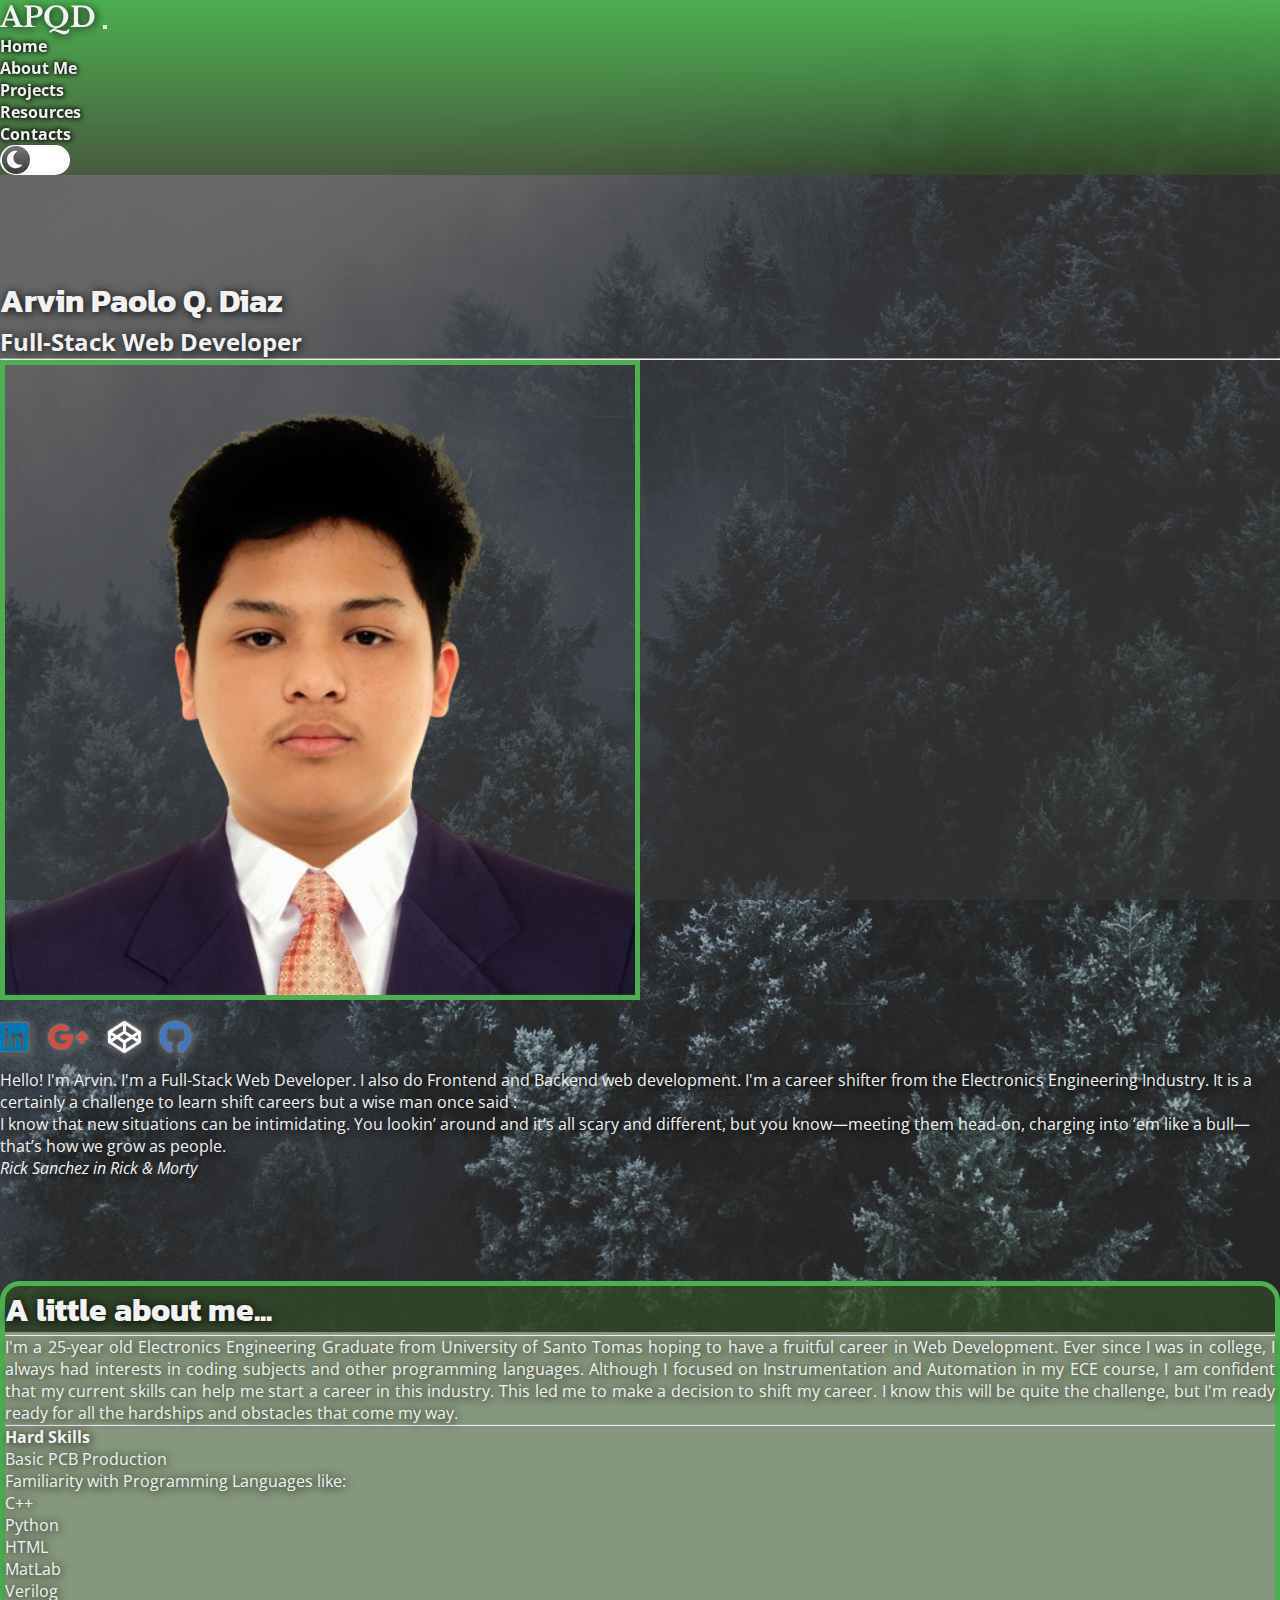
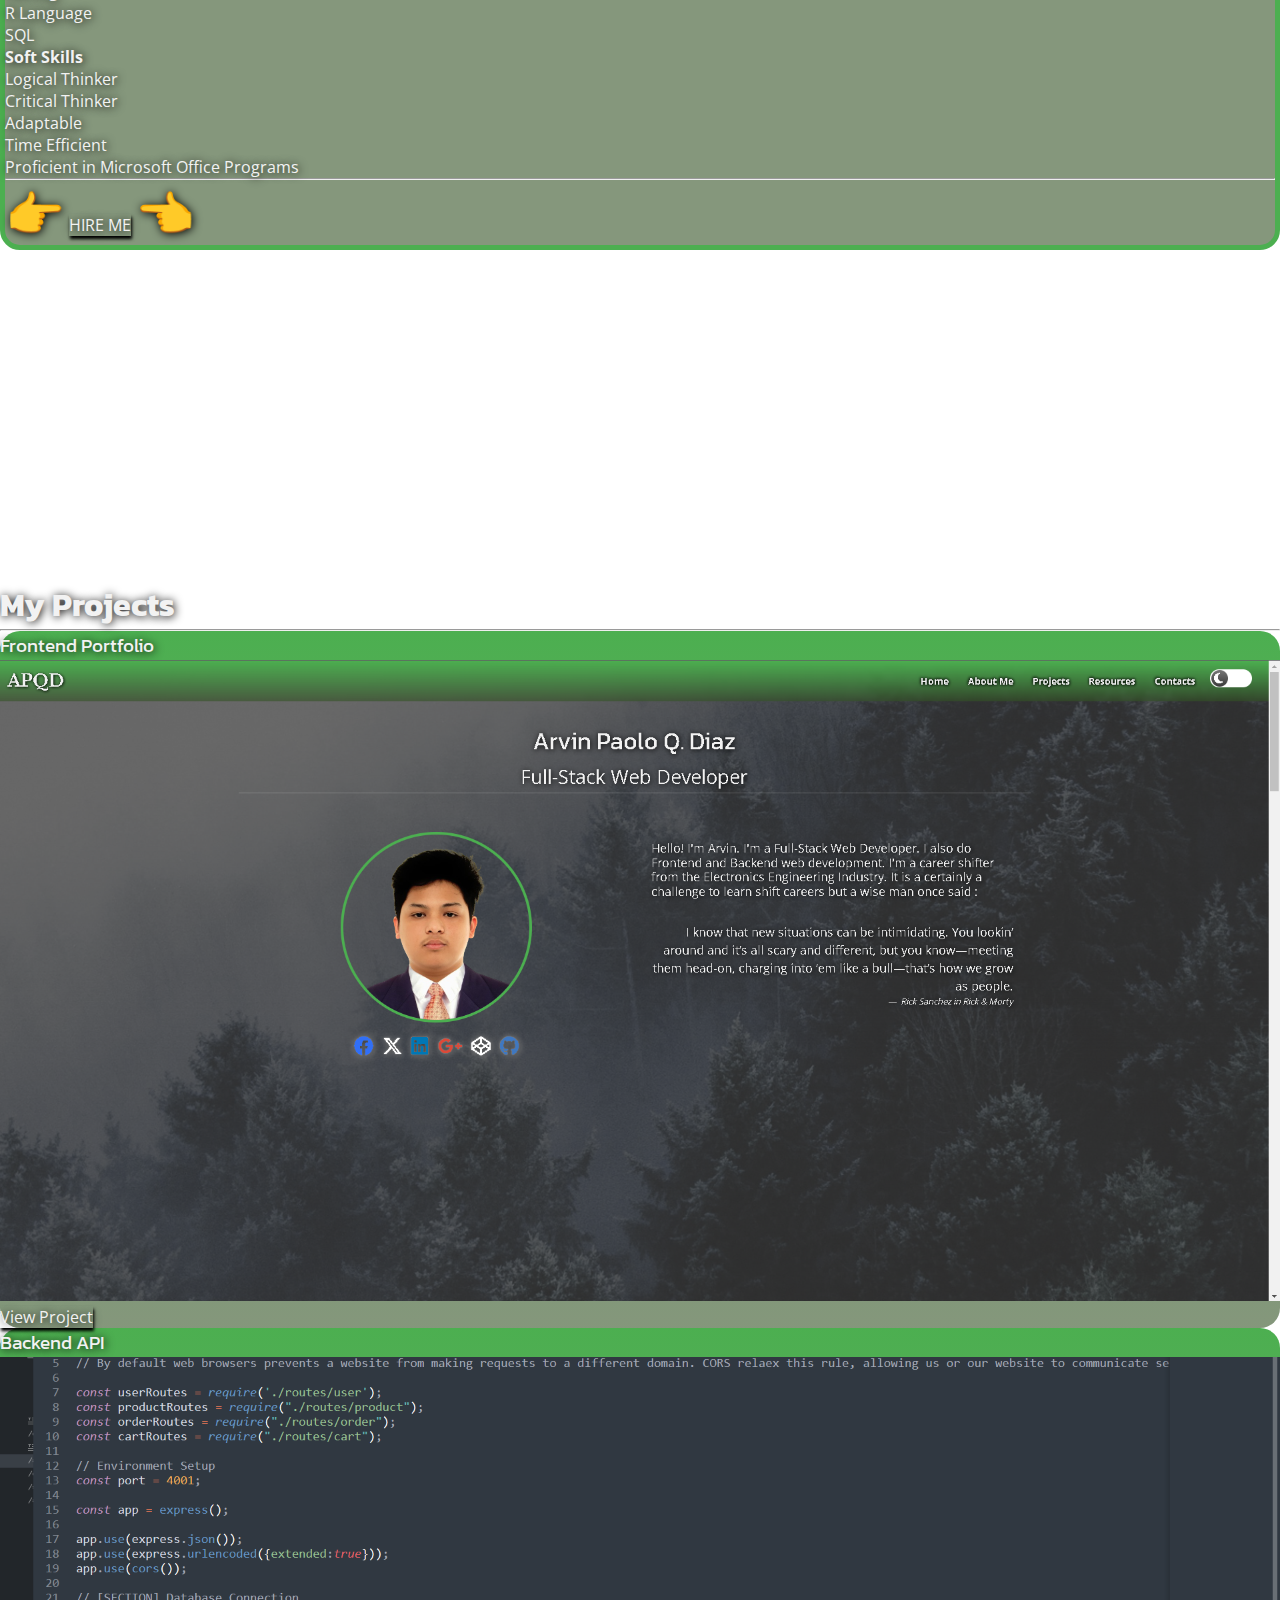
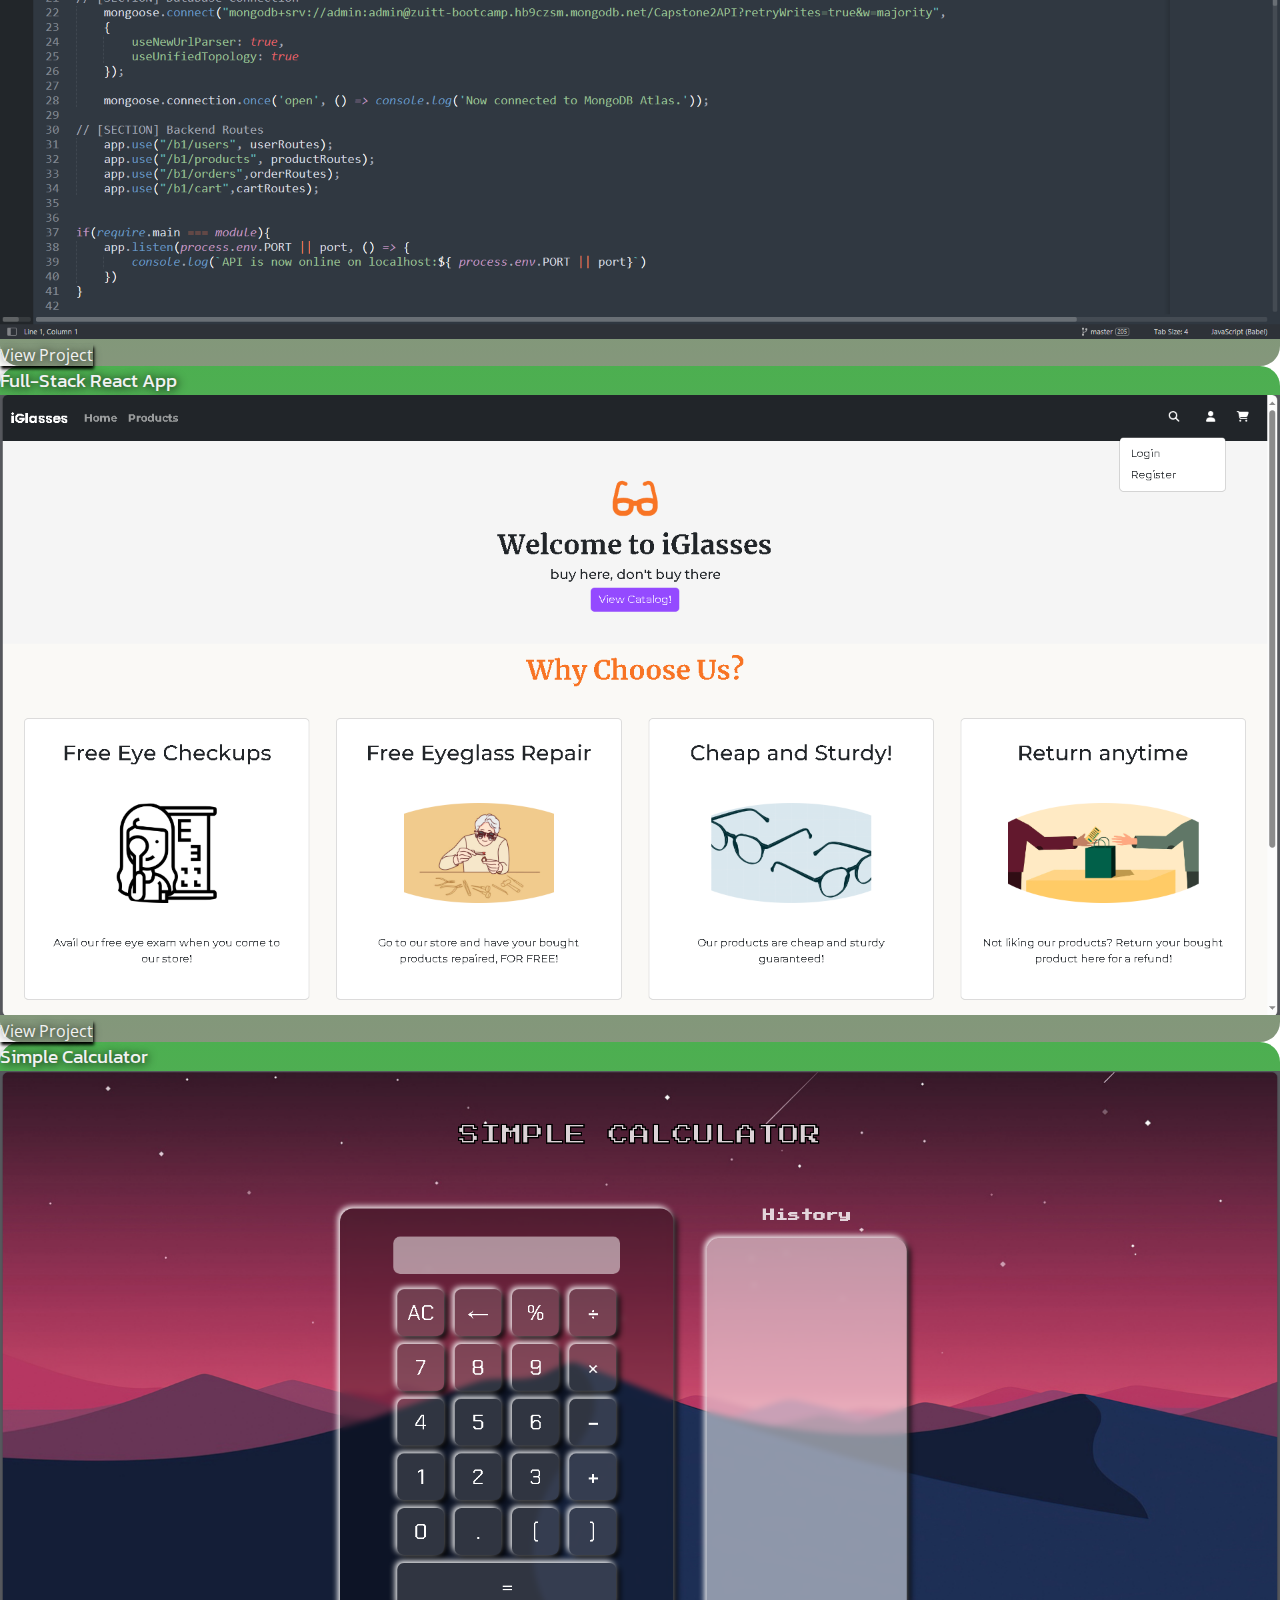
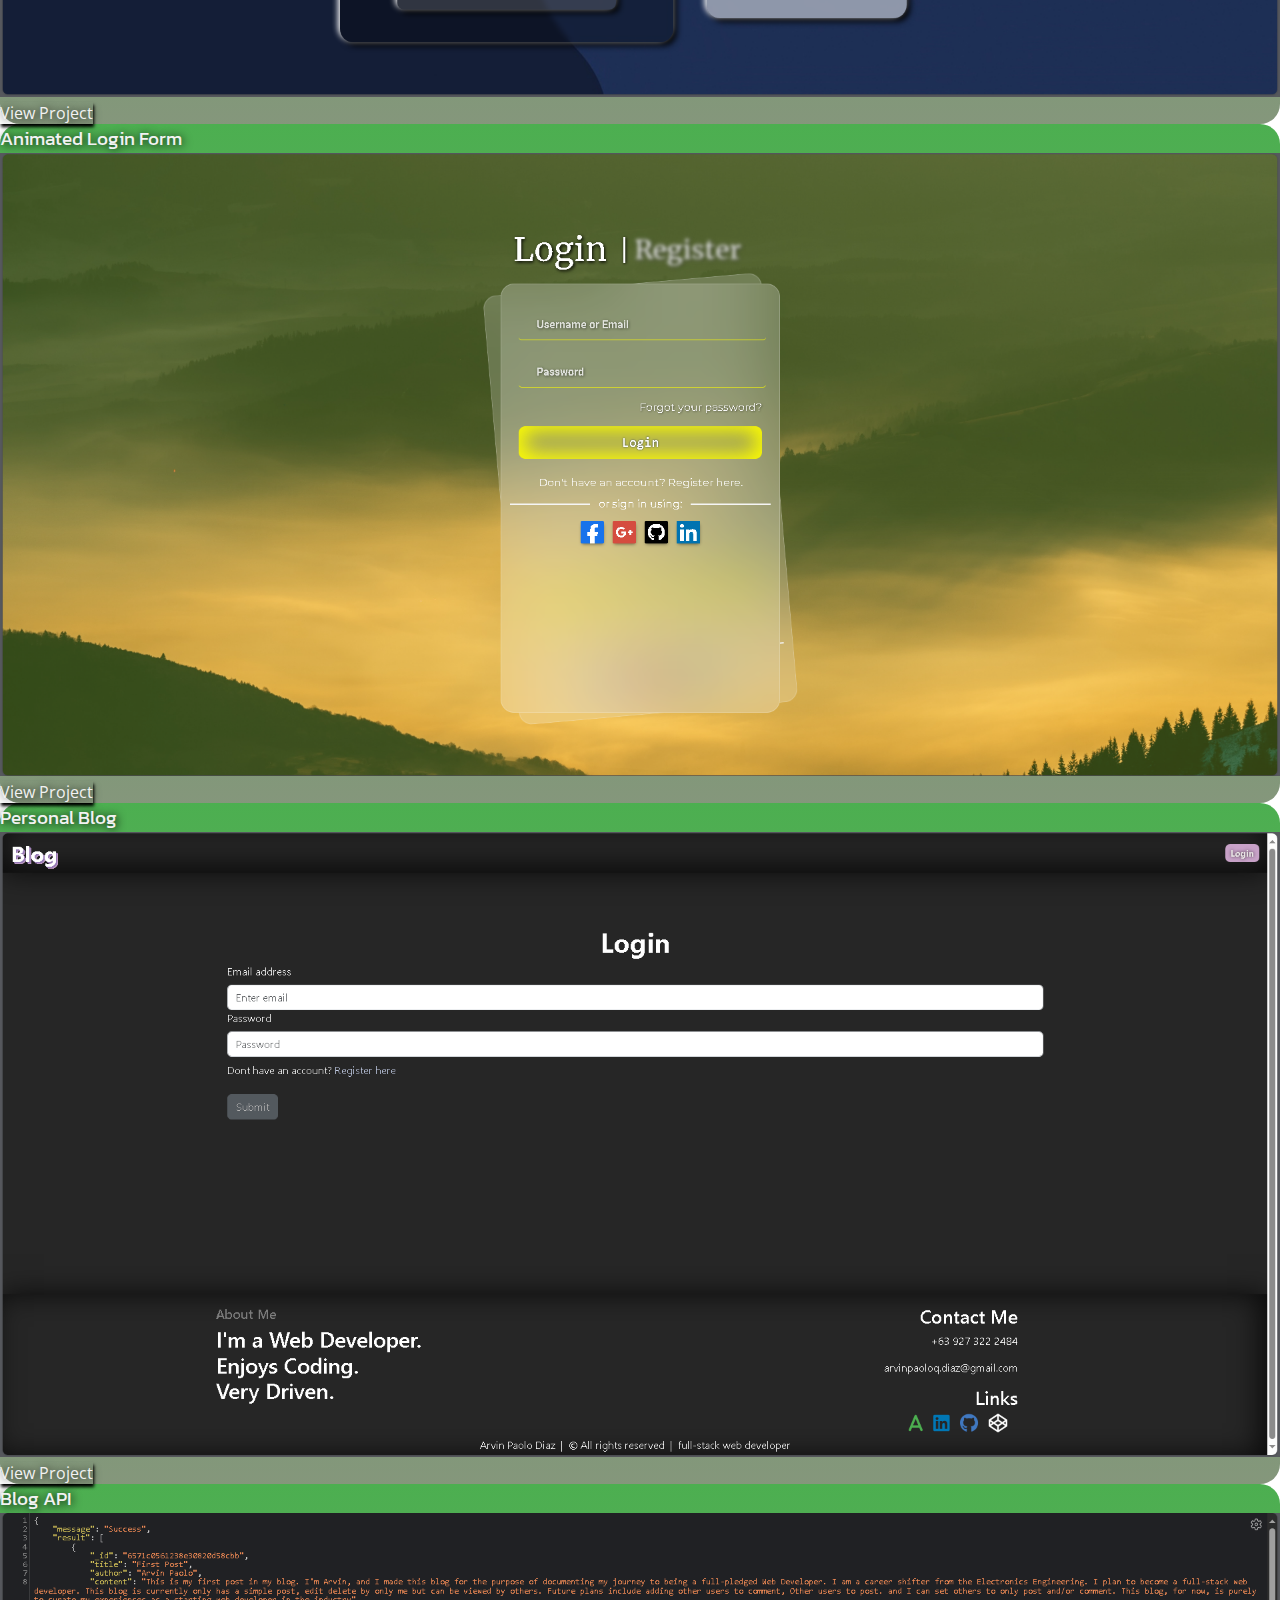
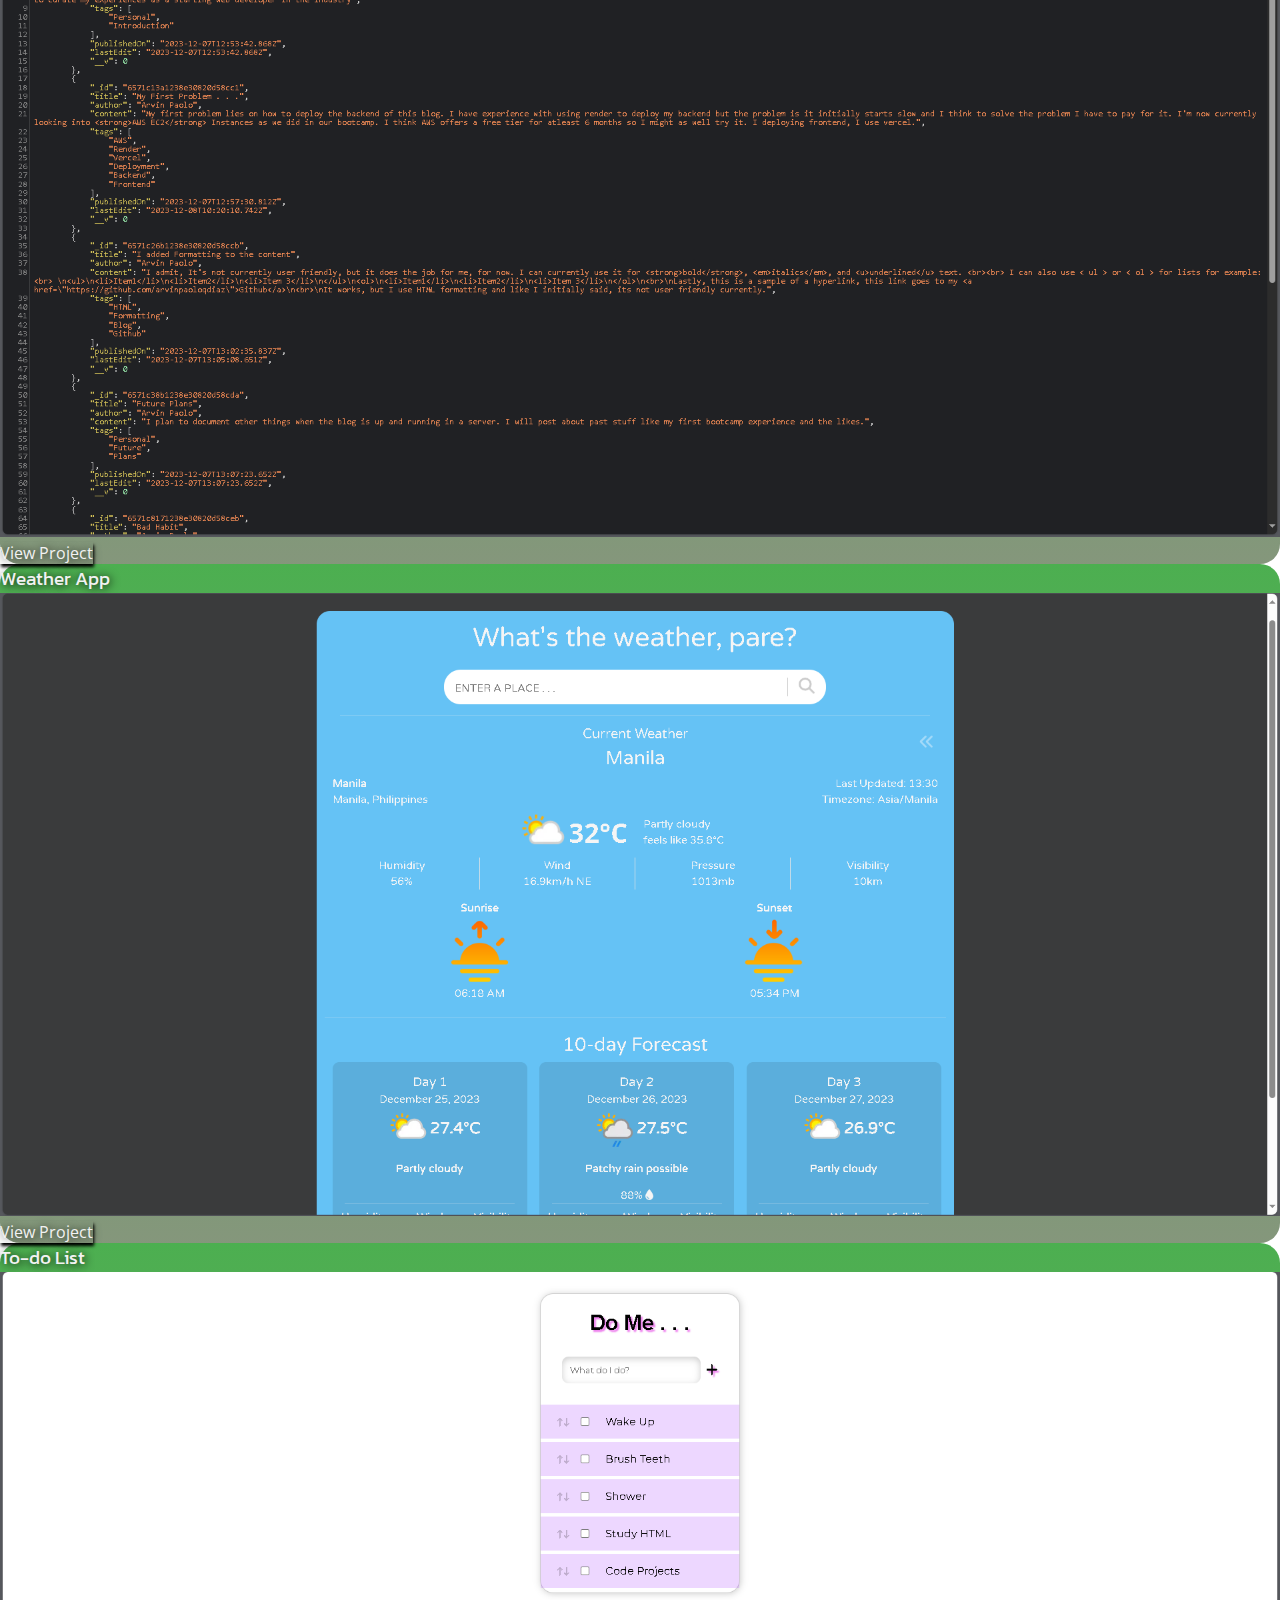
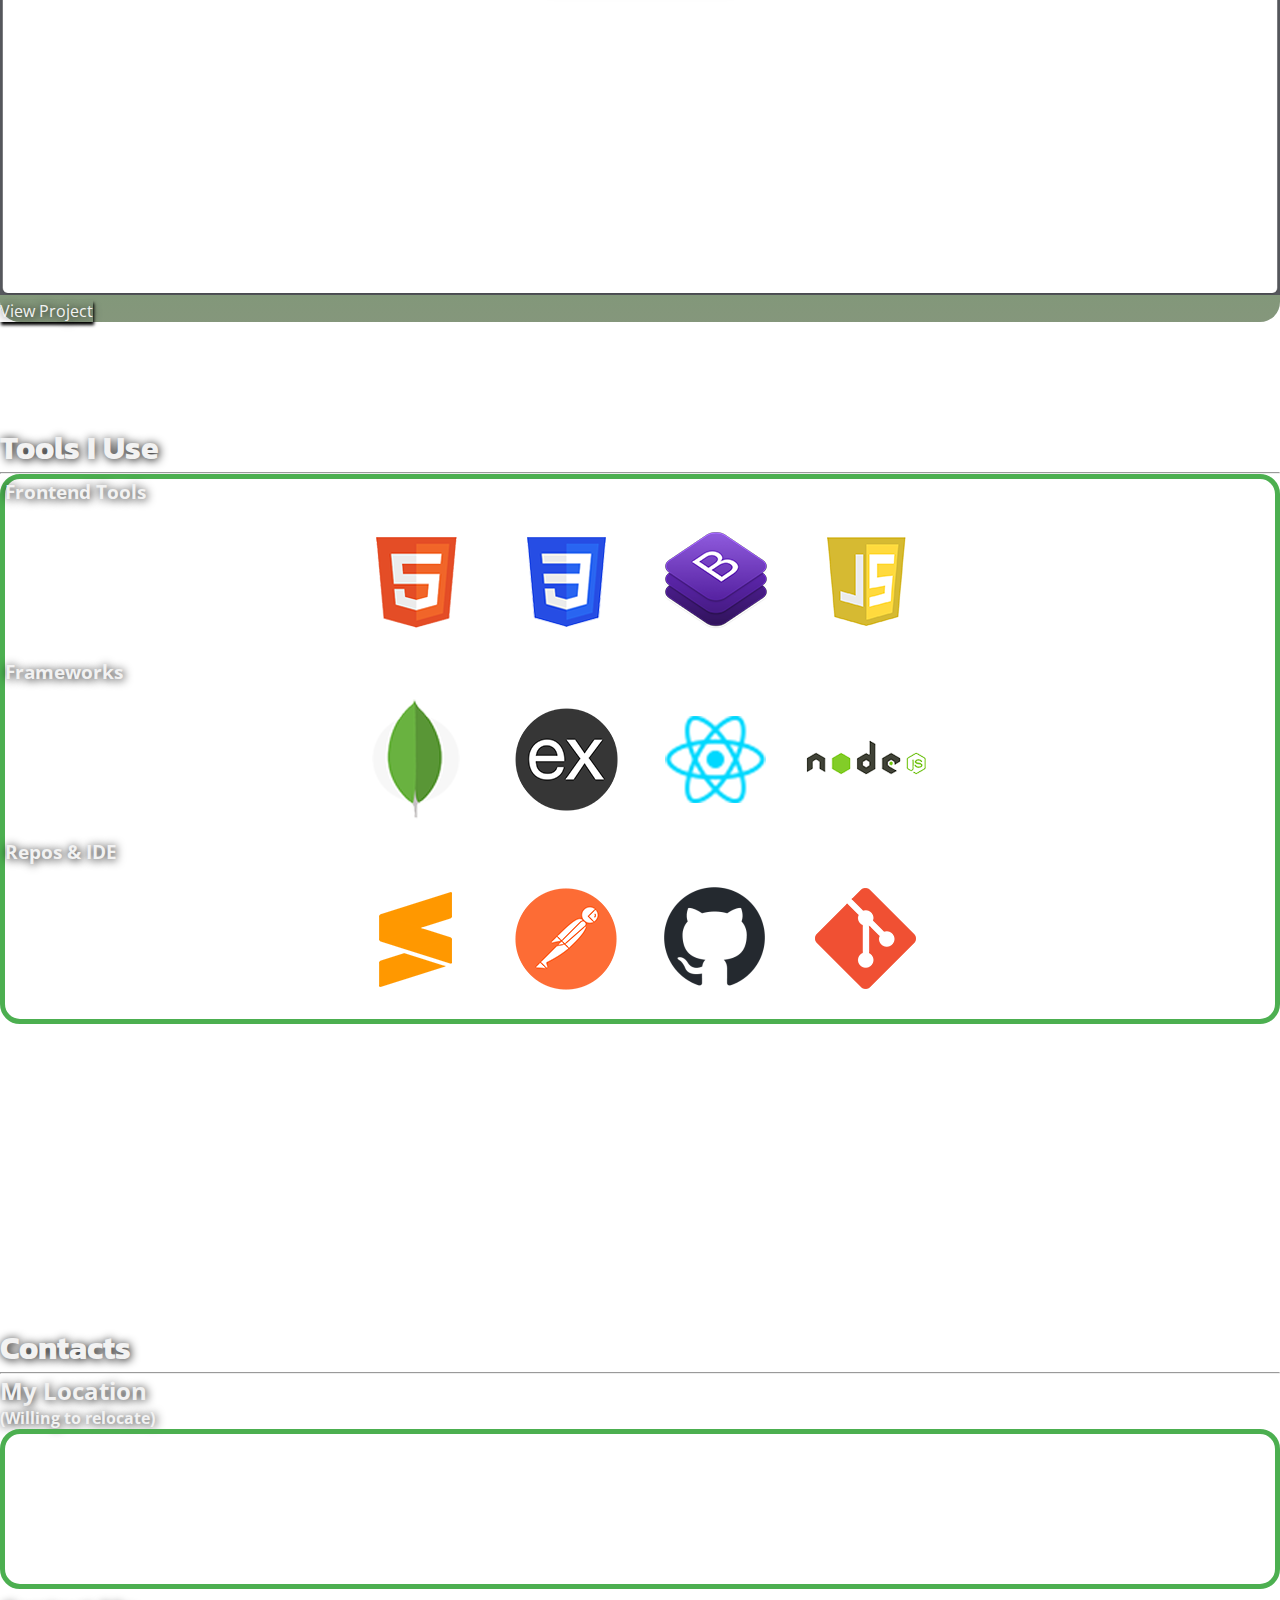
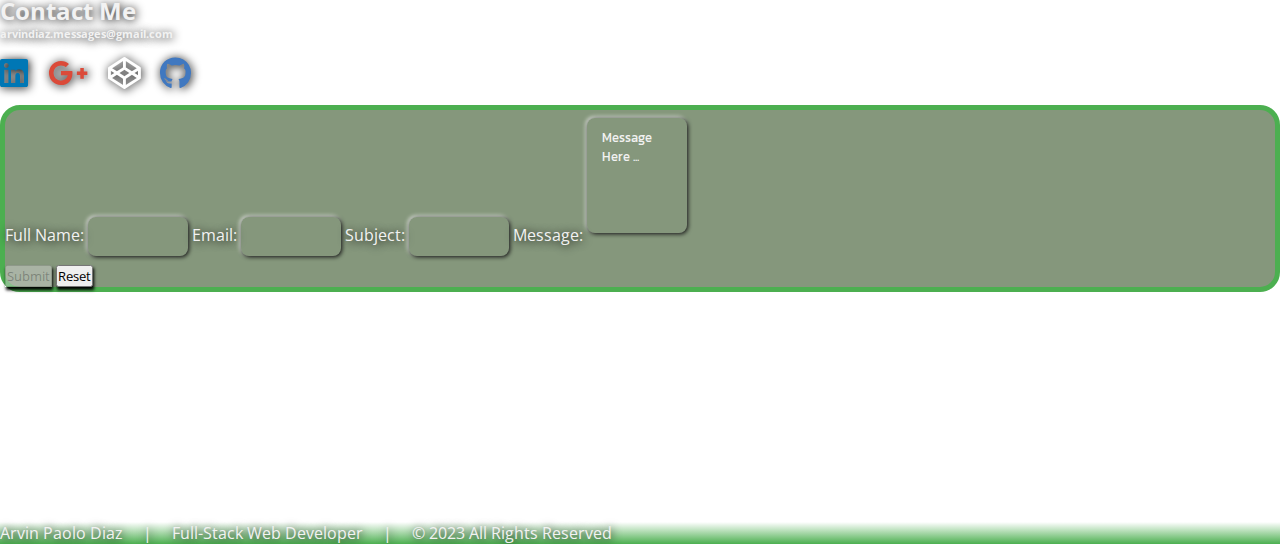
<file: index.html>
<!DOCTYPE html>
<html>
	<head>
		<meta charset="utf-8">
		<meta name="viewport" content="width=device-width, initial-scale=1">

		<!-- Bootstrap CSS - version 5.2.3-->
		<link href="https://cdn.jsdelivr.net/npm/bootstrap@5.2.3/dist/css/bootstrap.min.css" rel="stylesheet" integrity="sha384-rbsA2VBKQhggwzxH7pPCaAqO46MgnOM80zW1RWuH61DGLwZJEdK2Kadq2F9CUG65" crossorigin="anonymous">

		<!-- External CSS -->
		<link rel="stylesheet" type="text/css" href="./index.css">

		<!-- Google Fonts -->
		<link rel="preconnect" href="https://fonts.googleapis.com">
		<link rel="preconnect" href="https://fonts.gstatic.com" crossorigin>
		<link href="https://fonts.googleapis.com/css2?family=Kanit:wght@400;700&family=Libre+Baskerville:wght@400;700&family=Open+Sans:wght@400;700&display=swap" rel="stylesheet">

		<!-- fa-awesome icons -->
		 <link rel="stylesheet" href="https://cdnjs.cloudflare.com/ajax/libs/font-awesome/6.4.2/css/all.min.css">


		<title>Arvin Paolo Diaz | Frontend Capstone</title>

		<!-- Favicon -->
		<link rel="icon" type="image/x-icon" href="./assets/images/favicon.ico">



	</head>
	<body>

		<!-- Start of Navbar -->
			<nav class="fixed-top navbar navbar-expand-lg bg-green">
			  <div class="container-fluid">
			    <a class="navbar-brand" href="#landing">
			    	APQD
			    </a>
			    <button class="navbar-toggler" type="button" data-bs-toggle="collapse" data-bs-target="#navbarNav" aria-controls="navbarNav" aria-expanded="false" aria-label="Toggle navigation">
			      <span class="navbar-toggler-icon"></span>
			    </button>
			    <div class="collapse navbar-collapse" id="navbarNav">
			      <ul class="navbar-nav ms-auto text-center">
			        <li class="nav-item">
			          <a class="nav-link" aria-current="page" href="#landing">Home</a>
			        </li>
			        <li class="nav-item">
			          <a class="nav-link" href="#about-me">About Me</a>
			        </li>
			        <li class="nav-item">
			          <a class="nav-link" href="#projects">Projects</a>
			        </li>
			        <li class="nav-item">
			          <a class="nav-link" href="#tools">Resources</a>
			        </li>
			        <li class="nav-item">
			          <a class="nav-link" href="#contact">Contacts</a>
			        </li>
			        <li>
			        	<label class="switch">
			        	  <input type="checkbox" id="mode">
			        	  <span class="slider round"></span>
			        	  <i class="fa-solid fa-moon"></i>
			        	  <i class="fa-solid fa-sun"></i>
			        	  
			        	</label>
			        </li>
			      </ul>
			    </div>
			  </div>
			</nav>
		<!-- End of Navbar -->

		<!-- Start of Landing div -->
			<section id="landing" class="container text-center">
				<div class="row">
					<h1 class="my-2 col-12">Arvin Paolo Q. Diaz</h1>
					<h2 class="my-2 col-12">Full-Stack Web Developer</h2>
					<hr>
					<div class="mt-5 col-sm-12 col-lg-6 col-md-12" id="pic-socials">
						<img src="./assets/images/no-background.png" class="img-fluid rounded-circle">
						<div class="d-flex flex-row justify-content-center mt-2 container" id="socials">
							<a href="https://www.linkedin.com/in/arvin-paolo-diaz/" target="_blank"><i class="fa-brands fa-linkedin"></i></a>
							<a href="#contact"><i class="fa-brands fa-google-plus-g"></i></a>
							<a href="https://codepen.io/Arvin-Paolo-Diaz" target="_blank"><i class="fa-brands fa-codepen"></i></a>
							<a href="https://github.com/arvinpaoloqdiaz" target="_blank"><i class="fa-brands fa-github"></i></a>
						</div>
					</div>
					<div class="my-5 col-sm-12 col-lg-6 col-md-12">
						<p class="h5 text-start p-3">Hello! I'm Arvin. I'm a Full-Stack Web Developer. I also do Frontend and Backend web development. I'm a career shifter from the Electronics Engineering Industry. It is a certainly a challenge to learn shift careers but a wise man once said :</p>

						<figure class="text-end p-3">
						  <blockquote class="blockquote">
						    <p>I know that new situations can be intimidating. You lookin’ around and it’s all scary and different, but you know—meeting them head-on, charging into ‘em like a bull—that’s how we grow as people.</p>
						  </blockquote>
						  <figcaption class="blockquote-footer">
						    Rick Sanchez <cite title="Source Title">in Rick & Morty</cite>
						  </figcaption>
						</figure>
					</div>
					
				</div>
			</section>
		<!-- End of Landing div -->
		
		<!-- Start of About Me div -->
			<section id="about-me">
				<div class="container p-md-5" id="about-me-container">
					<div class="row mx-2 mx-md-0">
						<h1 class="text-center">A little about me...</h1>
						<hr>
						<div class="col-12 my-lg-3" id="intro">
							<p>I'm a 25-year old Electronics Engineering Graduate from University of Santo Tomas hoping to have a fruitful career in Web Development. Ever since I was in college, I always had interests in coding subjects and other programming languages. Although I focused on Instrumentation and Automation in my <abbr>ECE</abbr> course, I am confident that my current skills can help me start a career in this industry. This led me to make a decision to shift my career. I know this will be quite the challenge, but I'm ready ready for all the hardships and obstacles that come my way.</p>
						</div>
						<hr>
						<div class="col-6 text-center">
							<h4>Hard Skills</h4>
							<ul class="list-unstyled">
								<li>Basic PCB Production</li>
								<li>Familiarity with Programming Languages like: 
									<ul class="list-unstyled">
										<li>C++</li>
										<li>Python</li>
										<li>HTML</li>
										<li>MatLab</li>
										<li>Verilog</li>
										<li>R Language</li>
										<li>SQL</li>
									</ul>
								</li>
							</ul>
						</div>
						<div class="col-6 text-center">
							<h4>Soft Skills</h4>
							<ul class="list-unstyled">
								<li>Logical Thinker</li>
								<li>Critical Thinker</li>
								<li>Adaptable</li>
								<li>Time Efficient</li>
								<li>Proficient in Microsoft Office Programs</li>
							</ul>
						</div>
						<hr>
						<div class="col-12 text-center">
							<span class="emoji">&#128073;</span>
							<span><a href="./assets/documents/resume-arvin-paolo-diaz.pdf" class="btn btn-card" target="_blank">HIRE ME</a></span>
							<span class="emoji">&#128072;</span>
						</div>
					</div>
					
				</div>
				<div>
					<a href=""></a>
				</div>
			</section>
		<!-- End of About Me Div  -->

		<!-- Projects Section Start -->
		<section class="container mt-5" id="projects">
			<div class="row">
				<div class="col-sm-12 text-center my-lg-3">
					<h1>My Projects</h1>
					<hr>
				</div>
			</div>
			<div class="row" id="project-container">
			</div>
		</section>
		<!-- Projects Section End -->

		<!-- Start of Tools div -->
			<section id="tools" class="container mt-5">
				<div class="text-center">
					<h1>Tools I Use</h1>
				</div>
				<hr>
				<div class="bg-tools py-3 container-fluid">
					<div class="row text-center">
						<div class="col-sm-12 col-md-6 col-lg-4">
							<h3>Frontend Tools</h3>
							<div class="tool-section">
								<div class="image-div">
									<img src="./assets/images/logo-html5.png">
									<div class="overlay">HTML</div>
								</div>
								<div class="image-div">
									<img src="./assets/images/logo-css3.png">
									<div class="overlay">CSS</div>
								</div>
								<div class="image-div">
									<img src="./assets/images/logo-bootstrap.png">
									<div class="overlay">Bootstrap</div>
								</div>
								<div class="image-div">
									<img src="./assets/images/logo-javascript.png">
									<div class="overlay">JavaScript</div>
								</div>
								
							</div>
						</div>
						<div class="col-sm-12 col-md-6 col-lg-4">
							<h3>Frameworks</h3>
							<div class="tool-section">
								<div class="image-div">
									<img src="./assets/images/logo-mongodb.png">
									<div class="overlay">MongoDB</div>
								</div>
								<div class="image-div">
									<img src="./assets/images/logo-expressjs.png">
									<div class="overlay">Express.js</div>
								</div>
								<div class="image-div">
									<img src="./assets/images/logo-react.png">
									<div class="overlay">React.js</div>
								</div>
								<div class="image-div">
									<img src="./assets/images/logo-nodejs.png">
									<div class="overlay">Node.js</div>
								</div>
								
							</div>
						</div>
						<div class="col-sm-12 col-md-12 col-lg-4">
							<h3>Repos & IDE</h3>
							<div class="tool-section">
								<div class="image-div">
									<img src="./assets/images/logo-sublime-text-3.png">
									<div class="overlay">Sublime</div>
								</div>
								<div class="image-div">
									<img src="./assets/images/logo-postman.png">
									<div class="overlay">Postman</div>
								</div>
								<div class="image-div">
									<img src="./assets/images/logo-github(1).png">
									<div class="overlay">GitHub</div>
								</div>
								<div class="image-div">
									<img src="./assets/images/logo-git.png">
									<div class="overlay">Git</div>
								</div>
								
							</div>
						</div>
					</div>
				</div>
				
				
			</section>
		<!-- End of Tools div -->

		<!-- Start of Contacts div -->
			<section class="container mb-5 pb-5" id="contact">
				<div class="row text-center">
					<div class="col-12">
						<h1>Contacts</h1>
						<hr>
					</div>
					<div class="col-12 col-md-6 order-2 order-md-1">
						<div class="my-3">
							<h2>My Location</h2>
							<h4>(Willing to relocate)</h4>
							
						</div>
						<iframe src="https://www.google.com/maps/embed?pb=!1m18!1m12!1m3!1d4835.615500432491!2d120.379382375944!3d14.85318427084117!2m3!1f0!2f0!3f0!3m2!1i1024!2i768!4f13.1!3m3!1m2!1s0x33966f7876f7ee63%3A0xa86c5772069fb47e!2sLincoln%20Heights!5e1!3m2!1sen!2sph!4v1697028759900!5m2!1sen!2sph" allowfullscreen="" loading="lazy" referrerpolicy="no-referrer-when-downgrade"></iframe>
					</div>
					<div class=" container col-12 col-md-6 order-1 order-md-2">
						<div class="my-3">
							<h2>Contact Me</h2>
							<h6 class="text-link"><a href="mailto:arvindiaz.messages@gmail.com">arvindiaz.messages@gmail.com</a></h6>

						</div>
						<div class="d-flex flex-row justify-content-center mt-1 container" id="socials">
							<a href="https://www.linkedin.com/in/arvin-paolo-diaz/" target="_blank"><i class="fa-brands fa-linkedin"></i></a>
							<a href="#contact"><i class="fa-brands fa-google-plus-g"></i></a>
							<a href="https://codepen.io/Arvin-Paolo-Diaz" target="_blank"><i class="fa-brands fa-codepen"></i></a>
							<a href="https://github.com/arvinpaoloqdiaz" target="_blank"><i class="fa-brands fa-github"></i></a>
						</div>
						<div class="container bg-container p-4" id="forms">
							<form id="formSubmit" action="send_email.php" method="POST">
								<div class="row">
									<label for="full-name">Full Name:</label>
									<input type="text" name="full-name" id="full-name " required autocomplete="off">

									<label for="email">Email:</label>
									<input type="email" name="email" id="email" required autocomplete="off">

									<label  for="subject" >Subject:</label>
									<input  type="text" name="subject" id="subject" required autocomplete="off" >

									<label  for="notes">Message:</label>
									<textarea  name="body" rows="5" id="notes" placeholder="Message Here ..." ></textarea>

									<div class="mt-3">
										<button type="submit" class="btn btn-card mx-2" disabled>Submit</button>
										<button type="reset" class="btn btn-card mx-2">Reset</button>
									</div>
								</div>
							</form>
							<!-- Modal Start -->
							<!-- <div class="modal fade text-dark" id="modalsubmit" tabindex="-1" aria-labelledby="modalsubmitlabel" aria-hidden="true">
							  <div class="modal-dialog">
							    <div class="modal-content">
							      <div class="modal-header">
							        <h1 class="modal-title fs-5 text-decoration-none" id="modalsubmitlabel">Thank you for messaging!</h1>
							        <button type="button" class="btn-close" data-bs-dismiss="modal" aria-label="Close"></button>
							      </div>
							      <div class="modal-body">
							        Message Successfully sent! Please wait some time for a response.
							      </div>
							      <div class="modal-footer">
							        <button type="button" class="btn btn-card" data-bs-dismiss="modal">Close</button>
							      </div>
							    </div>
							  </div>
							</div> -->
							<!-- Modal End -->
						</div>
					</div>
				</div>
			</section>
		<!-- End of Contacts div  -->

		<!-- Start of Footer -->
			<footer class="d-flex justify-content-center p-3 bg-footer container-fluid mt-5">
				<span>Arvin Paolo Diaz</span>
				<span class="d-none d-md-flex ">|</span>
				<span class="d-none d-md-flex">Full-Stack Web Developer</span>
				<span>|</span>
				<span>&copy; 2023 All Rights Reserved</span>
			</footer>
		<!-- End of Footer -->

		<!-- Bootstrap JS -->
		<script src="https://cdn.jsdelivr.net/npm/@popperjs/core@2.11.6/dist/umd/popper.min.js" integrity="sha384-oBqDVmMz9ATKxIep9tiCxS/Z9fNfEXiDAYTujMAeBAsjFuCZSmKbSSUnQlmh/jp3" crossorigin="anonymous"></script>
		<script src="https://cdn.jsdelivr.net/npm/bootstrap@5.2.3/dist/js/bootstrap.min.js" integrity="sha384-cuYeSxntonz0PPNlHhBs68uyIAVpIIOZZ5JqeqvYYIcEL727kskC66kF92t6Xl2V" crossorigin="anonymous"></script>

		<!-- External JS -->
		<script type="text/javascript" src="./index.js"></script>

	</body>
</html>
</file>
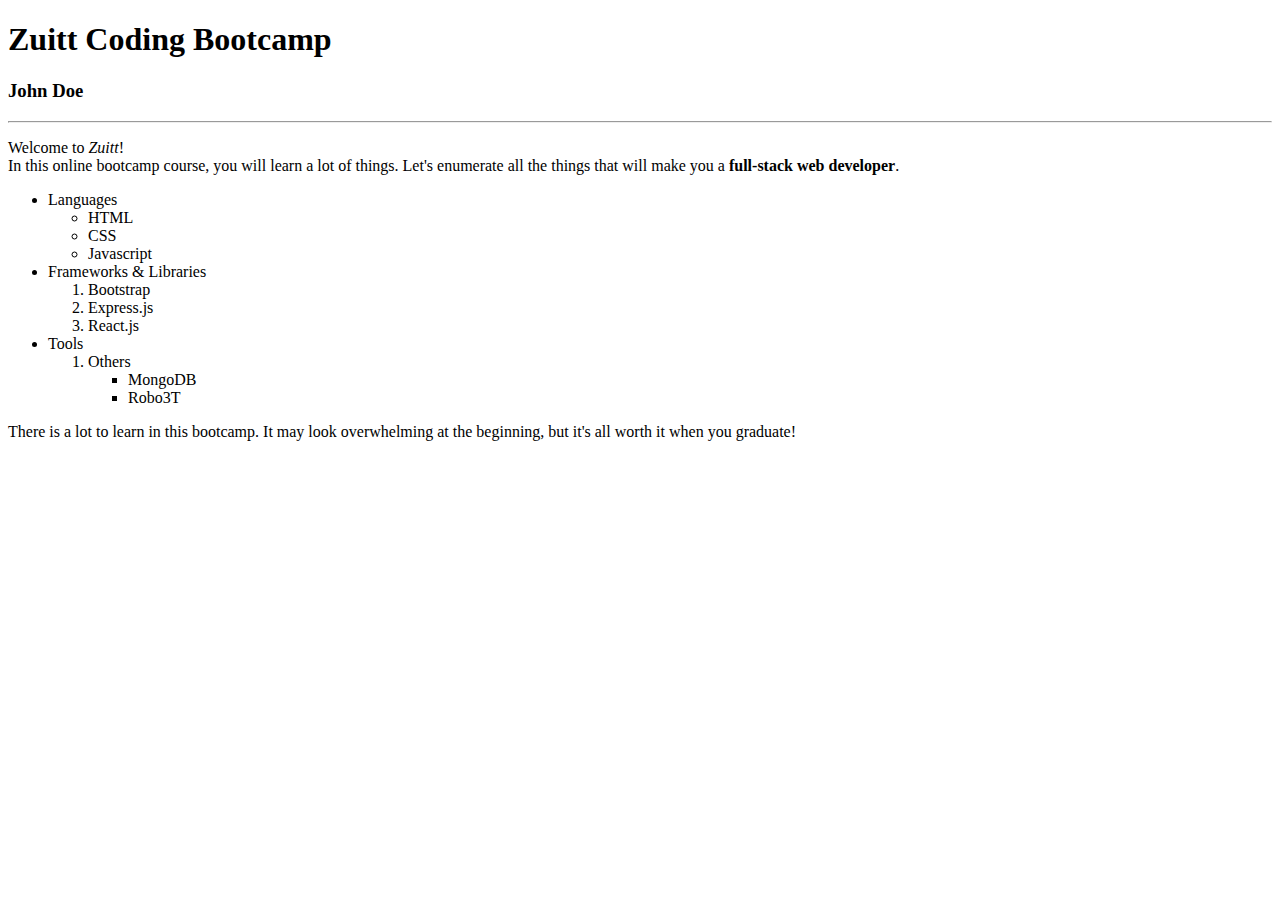
<file: assets/project-saves/s03/discussion/index.html>
<!DOCTYPE html>
<html>
	<head>
		<meta charset="utf-8">
		<meta name="viewport" content="width=device-width, initial-scale=1">
		<title>HTML Introduction</title>
	</head>
	<body>

		<!-- ctrl + ? for comments -->
		<!-- creates a heading text -->
		<h1>Zuitt Coding Bootcamp</h1>

		<!-- creates a smaller heading text -->
		<h3>John Doe</h3>

		<!-- creates a horizontal rule -->
		<hr>

		<!-- creates a paragraph text -->
		<!-- Introductory paragraph -->
		<!-- em creates emphasis on text -->
		<!-- strong creates importance on texts -->
		<!-- br creates a break line -->
		<p>Welcome to <em>Zuitt</em>! <br> In this online bootcamp course, you will learn a lot of things. Let's enumerate all the things that will make you a <strong>full-stack web developer</strong>.</p>

		<!-- creates an unordered list with bullet points -->
		<ul>
			<!-- creates a list item -->
			<!-- ctrl+shift+d copies the line -->
			<li>Languages</li>
				<ul>
					<li>HTML</li>
					<li>CSS</li>
					<li>Javascript</li>
				</ul>
			<li>Frameworks & Libraries</li>
				<!-- Mini-Activity -->
				<!-- Create an ordered list inside Languages and include the following: Bootstrap, Express.js, React.js -->
				<ol>
					<li>Bootstrap</li>
					<li>Express.js</li>
					<li>React.js</li>
				</ol>
			<li>Tools</li>
				<ol>
					<li>Others</li>
					<ul>
						<li>MongoDB</li>
						<li>Robo3T</li>
					</ul>
				</ol>
				
		</ul>
		
		<!-- closing paragraph -->
		<p>There is a lot to learn in this bootcamp. It may look overwhelming at the beginning,  but it's all worth it when you graduate!</p>
	</body>
</html>
</file>
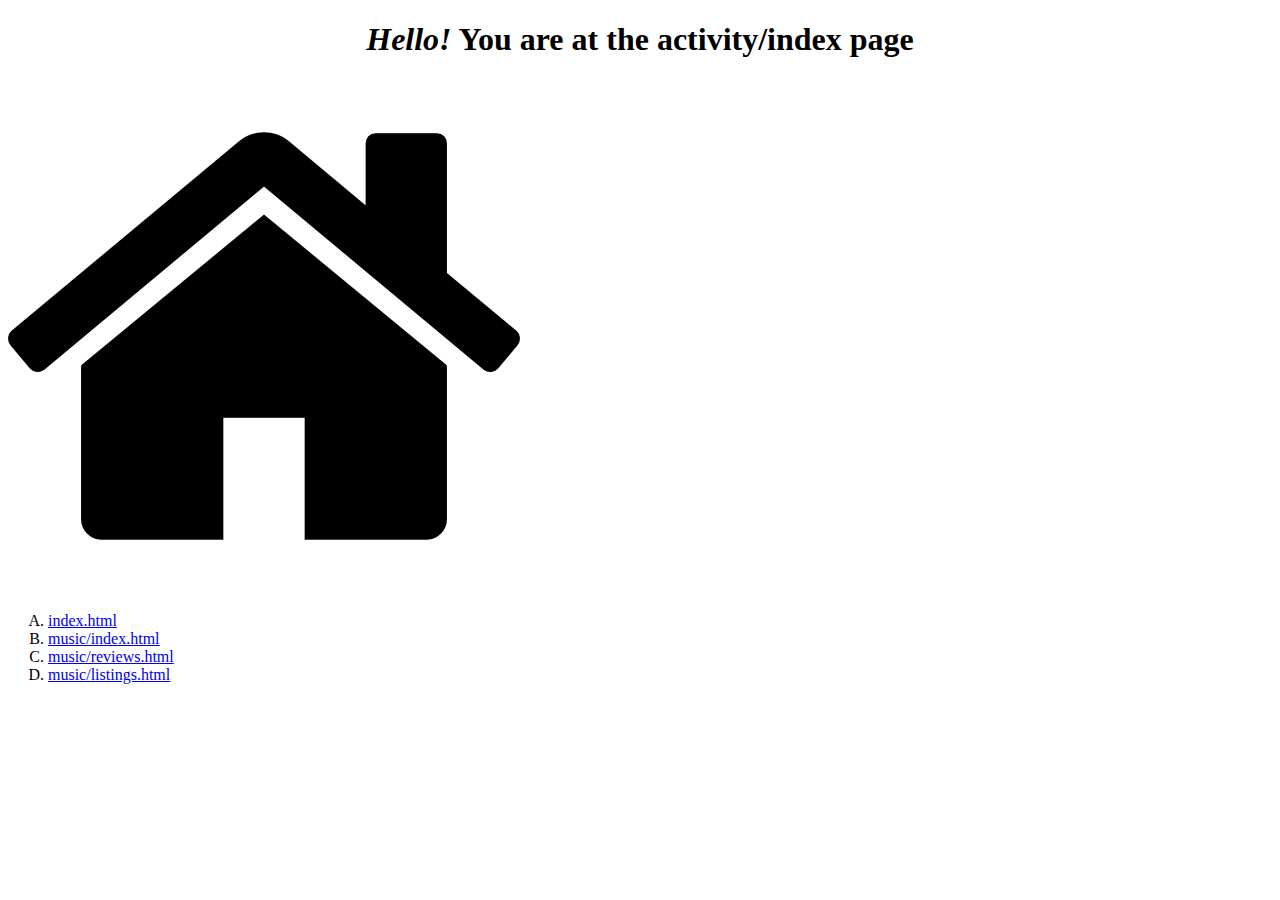
<file: assets/project-saves/s04/activity/index.html>
<!DOCTYPE html>
<html>
<head>
	<meta charset="utf-8">
	<meta name="viewport" content="width=device-width, initial-scale=1">
	<title>activity/index.html</title>
</head>
<body>
	<h1 align="center"> <em>Hello!</em> You are at the activity/index page</h1>

	<img src="./images/home.png">

	<ol type="A">
		<li> <a href="./index.html">index.html</a></li>
		<li> <a href="./music/index.html">music/index.html</a></li>
		<li> <a href="./music/reviews.html">music/reviews.html</a></li>
		<li> <a href="./music/listings.html">music/listings.html</a></li>
	</ol>

</body>
</html>
</file>
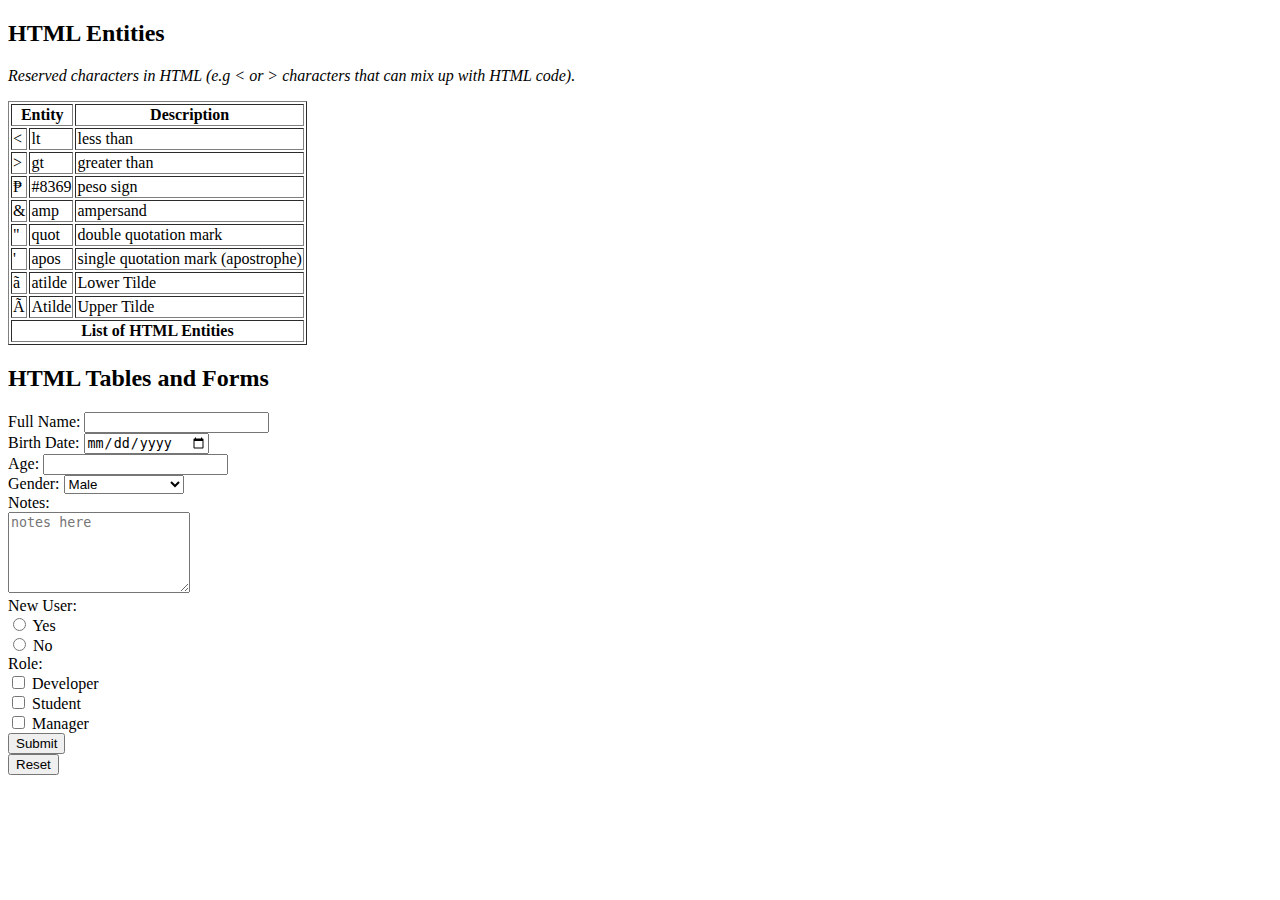
<file: assets/project-saves/s05/discussion/index.html>
<!DOCTYPE html>
<html>
	<head>
		<meta charset="utf-8">
		<meta name="viewport" content="width=device-width, initial-scale=1">
		<title>HTML Tables and Forms</title>
	</head>

	<body>

		<div id="header">
			<h2>HTML Entities</h2>
		</div>

		<p><em>Reserved characters in HTML (e.g &lt; or &gt; characters that can mix up with HTML code).</em></p>

		<!-- Defines an HTML Table -->
		<table border="1">
			<!-- used to group table header content -->
			<thead>
				<!-- Defines a table row -->
				<tr>
					<!-- Defines a table header element -->
					<th colspan="2">Entity</th>
					<th>Description</th>
				</tr>
			</thead>
			<!-- used to group table body content -->
			<tbody>
				<tr>
					<td>&lt;</td>
					<td>lt</td>
					<td>less than</td>
				</tr>
				<tr>
					<td>&gt;</td>
					<td>gt</td>
					<td>greater than</td>
				</tr>
				<tr>
					<td>&#8369;</td>
					<td>#8369</td>
					<td>peso sign</td>
				</tr>
				<tr>
					<td>&amp;</td>
					<td>amp</td>
					<td>ampersand</td>
				</tr>
				<!-- Mini-activity -->
				<!-- follow the tbody, but make sure to include double quotation mark, single quotation mark, lower tilde, and upper tilde -->
				<tr>
					<td>&quot;</td>
					<td>quot</td>
					<td>double quotation mark</td>
				</tr>
				<tr>
					<td>&apos;</td>
					<td>apos</td>
					<td>single quotation mark (apostrophe)</td>
				</tr>
				<tr>
					<td>&atilde;</td>
					<td>atilde</td>
					<td>Lower Tilde</td>
				</tr>
				<tr>
					<td>&Atilde;</td>
					<td>Atilde</td>
					<td>Upper Tilde</td>
				</tr>
			</tbody>
			<!-- used to group table footer content -->
			<tfoot>
				<tr>
					<th colspan="3">List of HTML Entities</th>
				</tr>
			</tfoot>
		</table>

		<div id="table">
			<h2>HTML Tables and Forms</h2>
		</div>
		<!-- for attribute will look at id attribute -->
		<!-- name attribute will be the one that will be proccessed -->
		<form action="https://google.com" target="_blank">
			<!-- Creates a label and allows for input field selection when clicked -->
			<label for="full_name">Full Name:</label>
			<input type="text" name="full_name" id="full_name" required autocomplete><br>

			<label for="birth_date">Birth Date:</label>
			<input type="date" name="birth_date" id="birth_date" required><br>

			<label for="age">Age:</label>
			<input type="number" name="age" id="age" required><br>

			<label for="gender">Gender:</label>
			<select name="gender" id="gender">
				<!-- Options for dropdown -->
				<option value="Male">Male</option>
				<option value="Female">Female</option>
				<option value="Prefer_not_to_say">Prefer not to say</option>
			</select><br>

			<!-- textfield -->
			<label for="notes">Notes:</label><br>
			<textarea name="notes" rows="5" id="notes" placeholder="notes here"></textarea><br>

			<!-- Radio Buttons -->
			<label>New User:</label><br>
			<!-- name attribute should be the same for related radio button/s -->
			<input type="radio" name="new_user" id="user-type1" value="yes">
			<label for="user-type1">Yes</label><br>

			<input type="radio" name="new_user" id="user-type2" value="no">
			<label for="user-type2">No</label><br>

			<!-- Checkboxes -->
			<label>Role:</label><br>

			<!-- creates checkbox for multiple choices -->
			<input type="checkbox" name="role1" id="role1" value="developer">
			<label for="role1">Developer</label><br>

			<input type="checkbox" name="role2" id="role2" value="student">
			<label for="role2">Student</label><br>

			<input type="checkbox" name="role3" id="role3" value="manager">
			<label for="role3">Manager</label><br>

			<button type="submit">Submit</button><br>
			<!-- creates a button to reset form data -->
			<button type="reset">Reset</button><br>

		</form>

	</body>
</html>
</file>
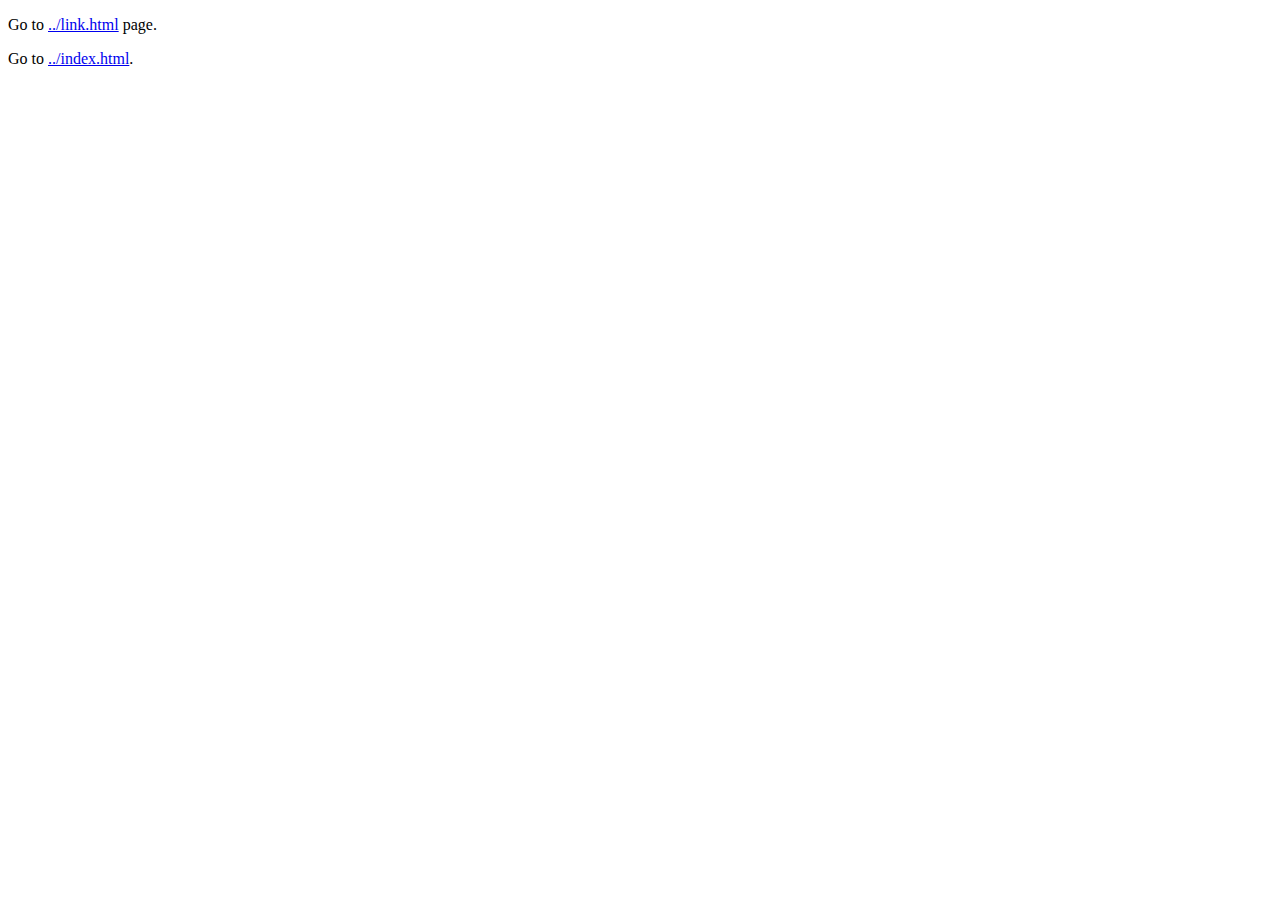
<file: assets/project-saves/s04/discussion/images/index.html>
<!DOCTYPE html>
<html>
<head>
	<meta charset="utf-8">
	<meta name="viewport" content="width=device-width, initial-scale=1">
	<title>Images | index.html</title>
</head>
<body>
	<!-- Redirects back to link.html file -->
	<p>Go to <a href="../link.html">../link.html</a> page. </p>

	<!-- redirects back to the index.html file in the root folder -->
	<p>Go to <a href="../index.html">../index.html</a>.</p>
</body>
</html>
</file>
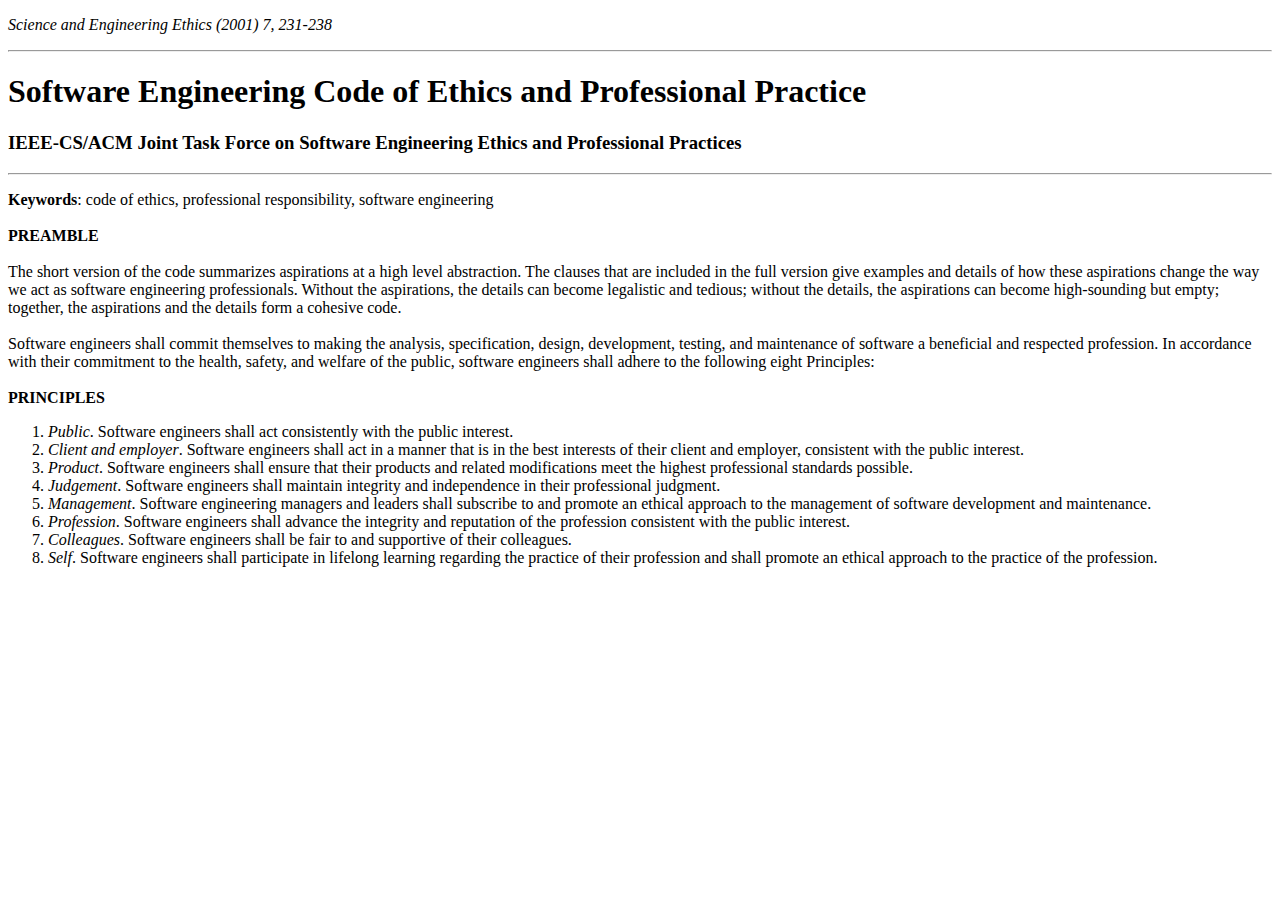
<file: assets/project-saves/s03/activity/activity-a.html>
<!DOCTYPE html>
<html>
<head>
	<meta charset="utf-8">
	<meta name="viewport" content="width=device-width, initial-scale=1">
	<title>activity-a.html</title>
</head>
<body>

	<p> 
		<em>Science and Engineering Ethics (2001) 7, 231-238</em> 
	</p>
	
	<!-- added horizontal rule -->
	<hr> 

	<h1>
		Software Engineering Code of Ethics and Professional Practice </h1>

	<h3>
		IEEE-CS/ACM Joint Task Force on Software Engineering Ethics and Professional Practices
	</h3>

	<hr>

	<p>
		<strong>Keywords</strong>: code of ethics, professional responsibility, software engineering

		<br><br>

		<strong>PREAMBLE</strong>

		<br><br>

		The short version of the code summarizes aspirations at a high level abstraction. The clauses that are included in the full version give examples and details of how these aspirations change the way we act as software engineering professionals. Without the aspirations, the details can become legalistic and tedious; without the details, the aspirations can become high-sounding but empty; together, the aspirations and the details form a cohesive code.

		<br><br>

		Software engineers shall commit themselves to making the analysis, specification, design, development, testing, and maintenance of software a beneficial and respected profession. In accordance with their commitment to the health, safety, and welfare of the public, software engineers shall adhere to the following eight Principles:

		<br><br>

		<strong>PRINCIPLES</strong>

		<br>

		<ol>
			<li>
				<em>Public</em>. Software engineers shall act consistently with the public interest.
			</li>
			<li>
				<em>Client and employer</em>. Software engineers shall act in a manner that is in the best interests of their client and employer, consistent with the public interest.
			</li>
			<li>
				<em>Product</em>. Software engineers shall ensure that their products and related modifications meet the highest professional standards possible.
			</li>
			<li>
				<em>Judgement</em>. Software engineers shall maintain integrity and independence in their professional judgment.
			</li>
			<li>
				<em>Management</em>. Software engineering managers and leaders shall subscribe to and promote an ethical approach to the management of software development and maintenance.
			</li>
			<li>
				<em>Profession</em>. Software engineers shall advance the integrity and reputation of the profession consistent with the public interest.
			</li>
			<li>
				<em>Colleagues</em>. Software engineers shall be fair to and supportive of their colleagues.
			</li>
			<li>
				<em>Self</em>. Software engineers shall participate in lifelong learning regarding the practice of their profession and shall promote an ethical approach to the practice of the profession.
			</li>
		</ol>

	</p>
</body>
</html>
</file>
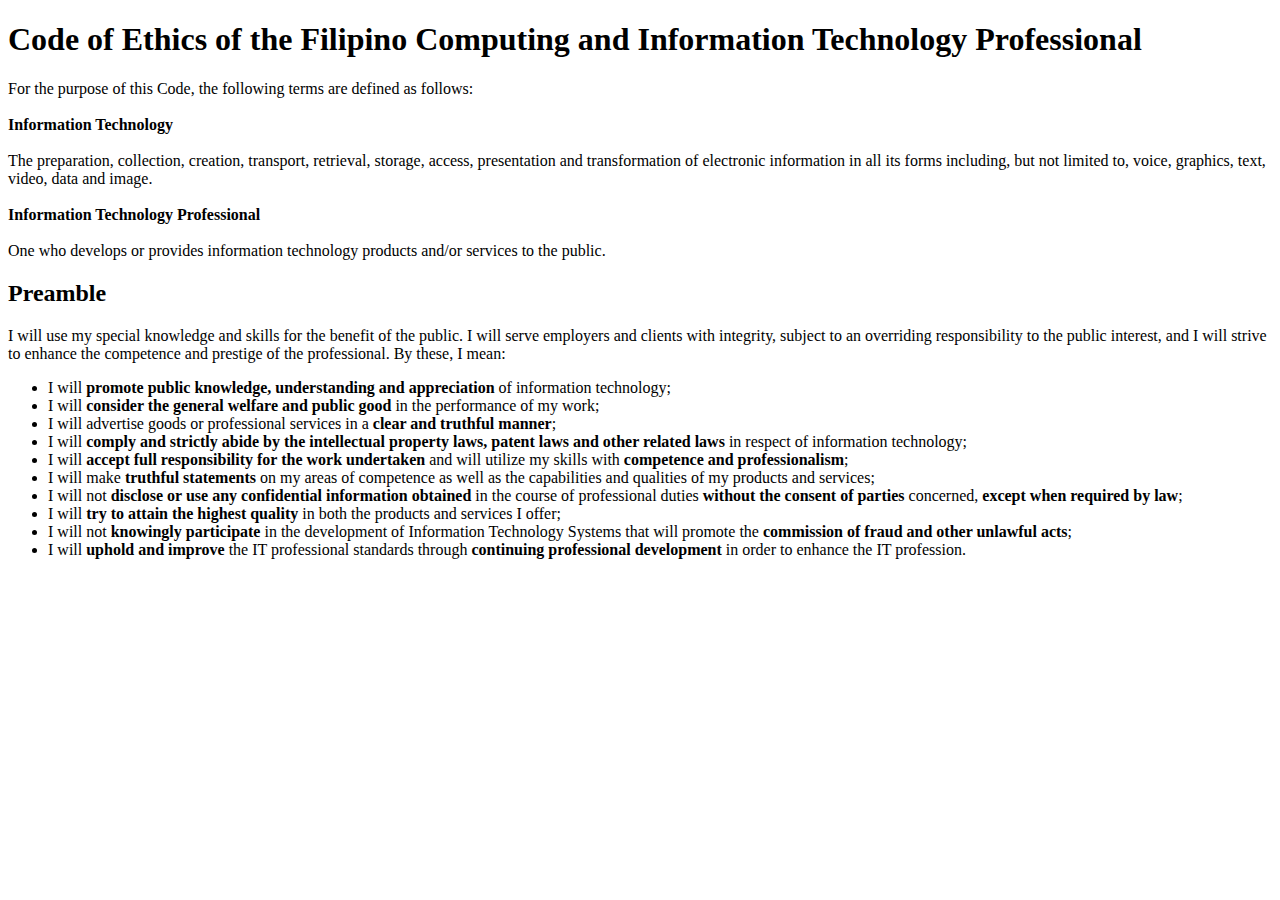
<file: assets/project-saves/s03/activity/activity-b.html>
<!DOCTYPE html>
<html>
<head>
	<meta charset="utf-8">
	<meta name="viewport" content="width=device-width, initial-scale=1">
	<title>activity-b.html</title>
</head>
<body>

	<h1>
		Code of Ethics of the Filipino Computing and Information Technology Professional
	</h1>
	<p>
		For the purpose of this Code, the following terms are defined as follows:
		
		<!-- added two line breaks -->
		<br><br>

		<strong>Information Technology</strong>

		<br><br>

		The preparation, collection, creation, transport, retrieval, storage, access, presentation and transformation of electronic information in all its forms including, but not limited to, voice, graphics, text, video, data and image.

		<br><br>

		<strong>Information Technology Professional</strong>

		<br><br>

		One who develops or provides information technology products and/or services to the public.
	</p>
	<h2>Preamble</h2>

	<p>
		I will use my special knowledge and skills for the benefit of the public. I will serve employers and clients with integrity, subject to an overriding responsibility to the public interest, and I will strive to enhance the competence and prestige of the professional. By these, I mean:

		<ul>
			<li>
				I will <strong>promote public knowledge, understanding and appreciation</strong> of information technology;
			</li>
			<li>
				I will <strong>consider the general welfare and public good</strong> in the performance of my work;
			</li>
			<li>
				I will advertise goods or professional services in a <strong>clear and truthful manner</strong>;
			</li>
			<li>
				I will <strong>comply and strictly abide by the intellectual property laws, patent laws and other related laws</strong> in respect of information technology;
			</li>
			<li>
				I will <strong>accept full responsibility for the work undertaken</strong> and will utilize my skills with <strong>competence and professionalism</strong>;
			</li>
			<li>
				I will make <strong>truthful statements</strong> on my areas of competence as well as the capabilities and qualities of my products and services;
			</li>
			<li>
				I will not <strong>disclose or use any confidential information obtained</strong> in the course of professional duties <strong>without the consent of parties</strong> concerned, <strong>except when required by law</strong>;
			</li>
			<li>
				I will <strong>try to attain the highest quality</strong> in both the products and services I offer;
			</li>
			<li>
				I will not <strong>knowingly participate</strong> in the development of Information Technology Systems that will promote the <strong>commission of fraud and other unlawful acts</strong>;
			</li>
			<li>
				I will <strong> uphold and improve</strong> the IT professional standards through <strong>continuing professional development</strong> in order to enhance the IT profession.
			</li>
		</ul>
	</p>

</body>
</html>
</file>
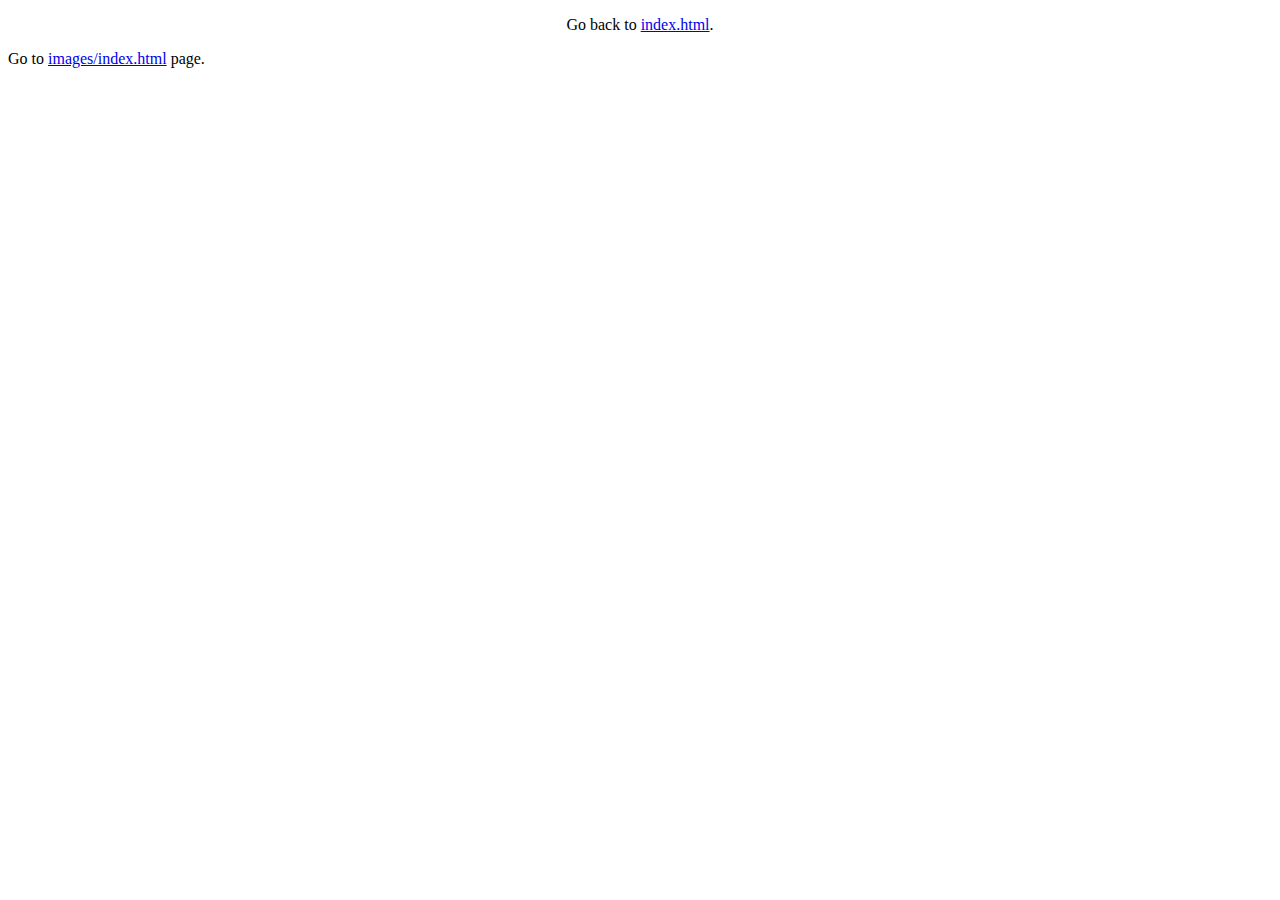
<file: assets/project-saves/s04/discussion/link.html>
<!DOCTYPE html>
<html>
<head>
	<meta charset="utf-8">
	<meta name="viewport" content="width=device-width, initial-scale=1">
	<title>Link.hmtl</title>
</head>
<body>
	<p align="center">Go back to <a href="./index.html">index.html</a>.</p>

	<p>Go to <a href="./images/index.html">images/index.html</a> page.</p>
</body>
</html>
</file>
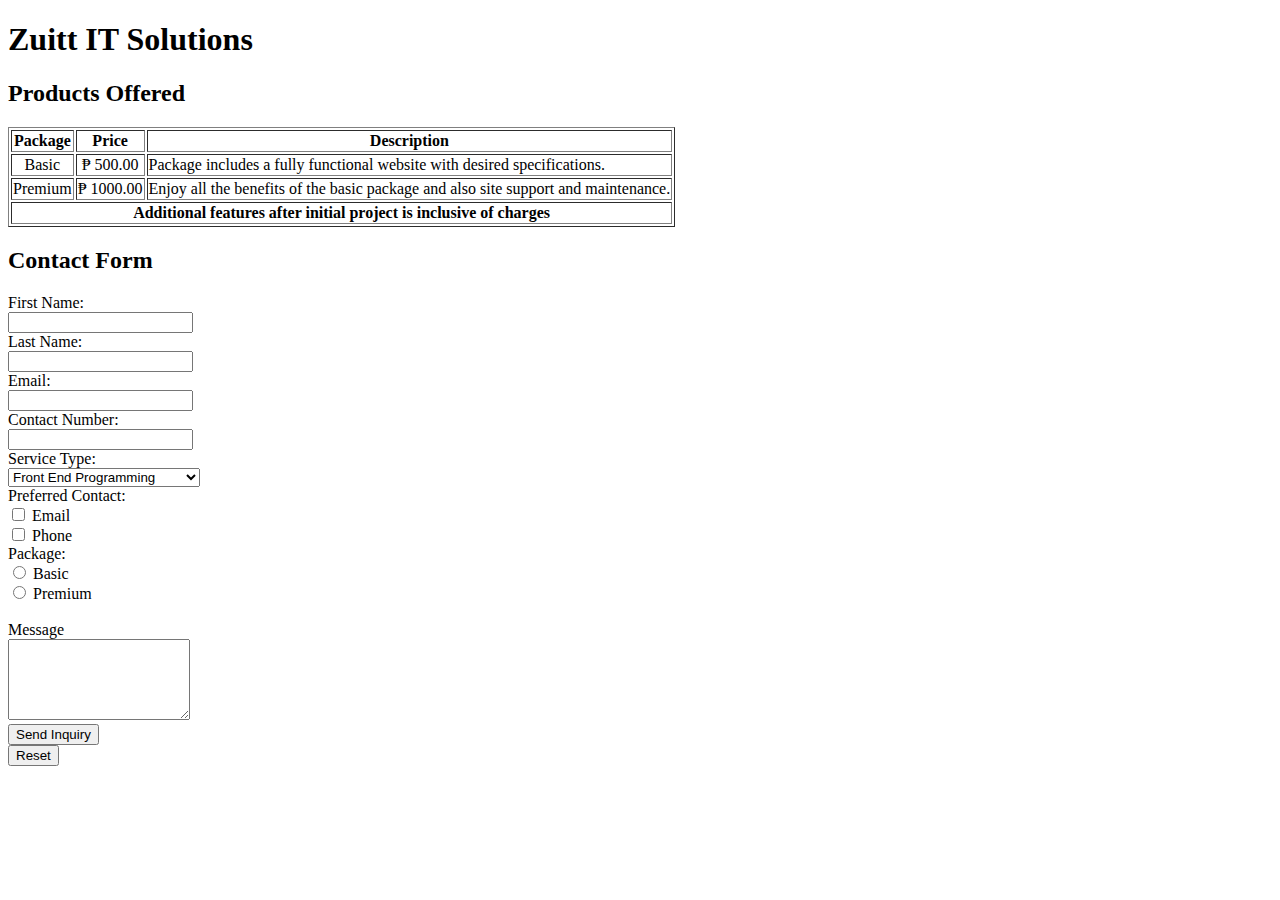
<file: assets/project-saves/s05/activity/contact.html>
<!DOCTYPE html>
<html>
	<head>
		<meta charset="utf-8">
		<meta name="viewport" content="width=device-width, initial-scale=1">
		<title>Activity 5 | contact.html</title>
	</head>
	<body>
		<header>
			<h1>Zuitt IT Solutions</h1>
		</header>

		<div id="table_title">
			<h2>Products Offered</h2>
		</div>

		<table border="1">
			<thead>
				<tr align="center">
					<th>Package</th>
					<th>Price</th>
					<th>Description</th>
				</tr>
			</thead>
			<tbody>
				<tr align="center">
					<td>Basic</td>				
					<td>&#8369; 500.00</td>				
					<td align="left">Package includes a fully functional website with desired specifications.</td>				
				</tr>
				<tr align="center">
					<td>Premium</td>				
					<td>&#8369; 1000.00</td>				
					<td align="left">Enjoy all the benefits of the basic package and also site support and maintenance.</td>				
				</tr>
			</tbody>
			<tfoot>
				<tr align="center">
					<th colspan="3">Additional features after initial project is inclusive of charges</th>
				</tr>
			</tfoot>
		</table>

		<div id="form_title">
			<h2>Contact Form</h2>
		</div>

		<form action="https://google.com">
			<!-- Text Field - First Name -->
			<label for="firstName" >First Name:</label><br>
			<input type="text" name="firstName" id="firstName" required autocomplete><br>

			<!-- Text Field - Last Name -->
			<label for="lastName">Last Name:</label><br>
			<input type="text" name="lastName" id="lastName" required autocomplete><br>

			<!-- Email Text Field - Email -->
			<label for="email">Email:</label><br>
			<input type="email" name="email" id="email" required autocomplete><br>

			<!-- Text Field - Contact Number -->
			<label for="contactNum">Contact Number:</label><br>
			<input type="number" name="contactNum" id="contactNum" required autocomplete><br>

			<!-- Service Type- Dropdown -->
			<label for="serviceType">Service Type:</label><br>
			<select name="serviceType" id="serviceType">
				<option value="frontEndProgramming">Front End Programming</option>
				<option value="backEndProgramming">Back End Programming</option>
				<option value="fullStackEndProgramming">Full Stack End Programming</option>
			</select><br>

			<!-- Preferred Contacts - Checkbox -->
			<label>Preferred Contact:</label><br>

			<input type="checkbox" name="contact1" id="contact1" value="email">
			<label for="contact1">Email</label><br>

			<input type="checkbox" name="contact2" id="contact2" value="phone">
			<label for="contact2">Phone</label><br>

			<!-- Package - Radio  -->
			<label>Package:</label><br>

			<input type="radio" name="package" id="basic" value="basic">
			<label for="basic">Basic</label><br>

			<input type="radio" name="package" id="premium" value="premium">
			<label for="premium">Premium</label><br>

			<!-- Message - Text Area -->
			<br><label for="message">Message</label><br>
			<textarea name="message" rows="5" id="message"></textarea><br>

			<!-- Send Inquiry - Submit Button -->
			<button type="submit">Send Inquiry</button><br>

			<!-- Reset - Reset Button -->
			<button type="reset">Reset</button><br>

		</form>

	</body>
</html>
</file>
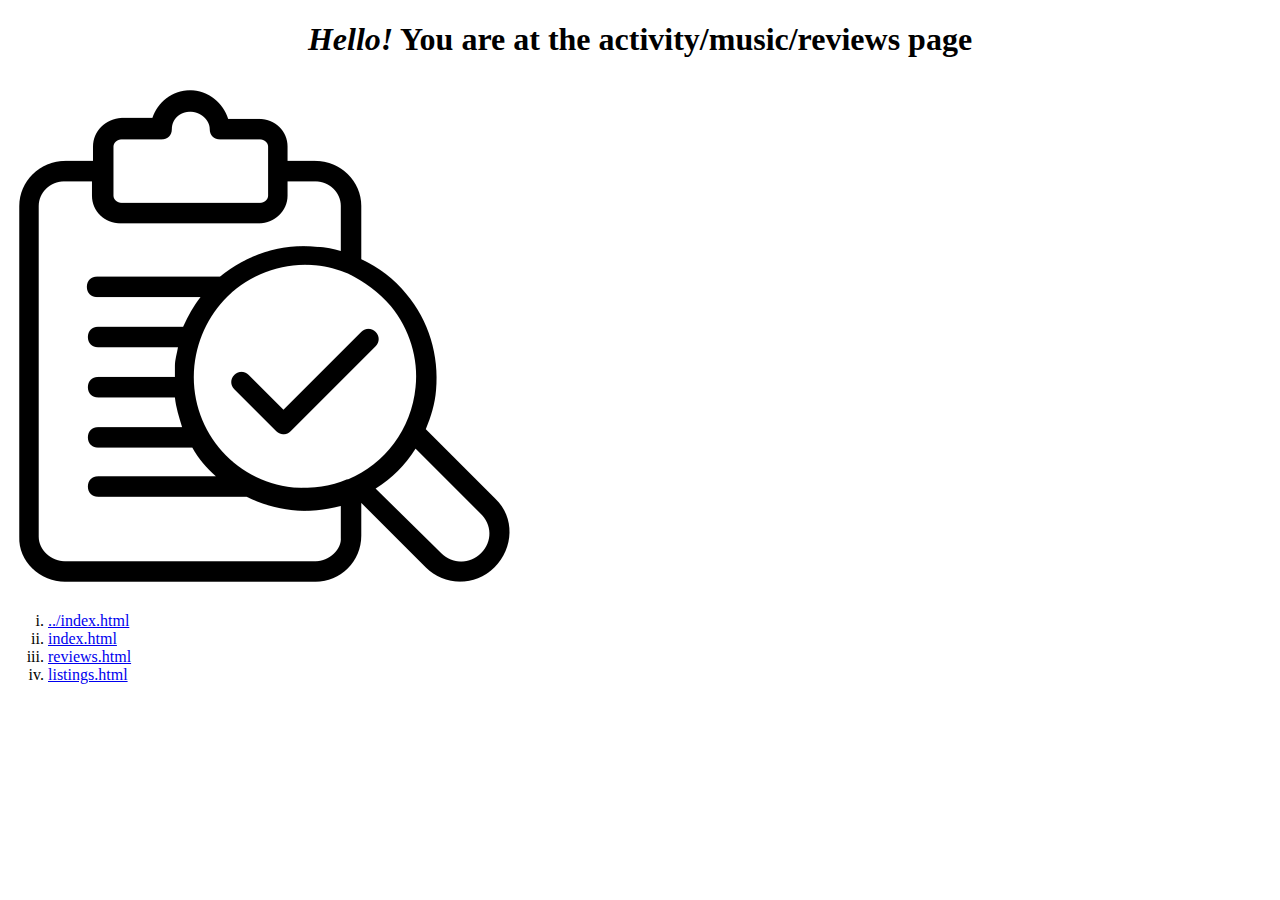
<file: assets/project-saves/s04/activity/music/reviews.html>
<!DOCTYPE html>
<html>
<head>
	<meta charset="utf-8">
	<meta name="viewport" content="width=device-width, initial-scale=1">
	<title>activity/music/index.html</title>
</head>
<body>
	<h1 align="center"> <em>Hello!</em> You are at the activity/music/reviews page</h1>

	<img src="../images/review.png">

	<ol type="i">
		<li> <a href="../index.html">../index.html</a></li>
		<li> <a href="./index.html">index.html</a></li>
		<li> <a href="./reviews.html">reviews.html</a></li>
		<li> <a href="./listings.html">listings.html</a></li>
	</ol>

</body>
</html>
</file>
<file: index.css>
/*CSS Reset*/
* {
	margin: 0;
	padding: 0;
	box-sizing: border-box;
	font-family: "Open Sans",sans-serif;
}
/*Initialize Values*/
/*Dark Mode*/
:root, :root.dark {
	--overlay:rgba(51,51,51,0.7);
	--text-color:#F2F2F2;
	--green-main : #4CAF50/*rgba(74,154,31,1)*/;
	--green-secondary:rgba(51,81,36,0.6);
	--tools-bg:rgba(255,255,255,0.5);
	--shadow1:rgba(0,0,0,1);
	--shadow2:rgba(255,255,255,1);
	--button:rgba(74,154,31,1);
	--tool-overlay:rgba(0,0,0,0.2);
	--text-overlay:rgba(255,255,255,1);
}
/*Light Mode*/
:root.light {
	--overlay:rgba(248,248,248,0.5);
	--text-color:#333333;
	--green-main : #4CAF50;
	--green-secondary:rgba(74,154,31,0.6);
	--tools-bg:rgba(0,0,0,0.3);
	--shadow1:rgba(255,255,255,1);
	--shadow2:rgba(0,0,0,1);
	--tool-overlay:rgba(255,255,255,0.2);
	--text-overlay:rgba(0,0,0,1);
}
/*Smooth Scroll*/
html {
  scroll-behavior: smooth;
}

/*Setup Background and Text Stylings*/
body{
	background: linear-gradient(0deg,var(--overlay),var(--overlay)),url(./assets/images/background.jpg);
	background-size: cover;
	background-position: center;
	background-repeat: no-repeat;
	background-attachment: fixed;
	text-shadow: 1px 1px 10px var(--shadow1);
	color: var(--text-color);
}

/*Setup minimum heights per section*/
section{
	min-height:100vh ;
	padding-top: 102px
}

/*Removed Styles for all anchors*/
a,a:link ,a:visited {
	text-decoration: none;
	color:var(--text-color);
}

/*Changed font for all <h1>*/
h1 {
	font-family: "Kanit",sans-serif;
	color: var(--text-color);
}

/*Initialized Other background colors to use*/
.bg-green {
	background:linear-gradient(180deg,var(--green-main),var(--green-secondary));
}
.bg-card {
	background:linear-gradient(180deg,var(--green-main),var(--green-secondary));
	border-radius: 20px;
}
.bg-container {
	background-color: var(--green-secondary);
	border-radius: 20px;
	box-shadow: black;
}
.bg-tools {
	background-color: var(--tools-bg);
	border-radius: 20px;
	border:5px solid var(--green-main);
}
.bg-footer {
	background: linear-gradient(0deg,var(--green-main),rgba(0,0,0,0));
}
/*Navbar Stylings*/
nav {
/*	border-bottom: 2px solid rgba(255,255,255,0.5);*/
	backdrop-filter: blur( 3px );
	-webkit-backdrop-filter: blur( 3px );
}
nav img {
	width: 20%;
	box-shadow: black;
}
nav li {
	margin-right: 1rem;
}
.nav-link {
	text-shadow: 1px 1px 5px var(--shadow1),-1px -1px 5px var(--shadow1);
	color:var(--text-color)!important;
	font-weight: bold;
}
.nav-link:hover {
	text-shadow: 1px 1px 10px var(--shadow1);
}

.navbar-brand {
	font-family: "Libre Baskerville",sans-serif;
	font-size: 1.75rem;
	font-weight: bold;
	text-shadow: 1px 1px 5px var(--shadow1);
}
.navbar-brand:hover {
	text-shadow: 1px 1px 10px var(--shadow1);
	color: var(--text-color);	
}

/*Socials Icons*/
.fa-brands {
	font-size: 2rem;
	margin-right: 1rem;
	padding: 1rem 0 1rem 0;
	filter: drop-shadow(0 0 1px var(--shadow2))  ;
}
.fa-facebook {
	color: #316FF6;
	margin-left: 1rem;
}
.fa-x-twitter {
	color: #fff;
}
.fa-linkedin {
	color: #0077B5;
}
.fa-google-plus-g {
	color: #db4a39;
}
.fa-codepen {
	color: #fff;
}
.fa-github {
	color: rgb(64, 120, 192);
}
#landing .fa-brands:hover {
	transform: scale(1.4) translateY(-10px);
	filter:none;
}
#contact .fa-brands:hover {
	transform: scale(1.4) translateY(-10px);
	filter:none;
}

/*Landing Stylings*/
#landing img {
	width:50%;
	border: 5px solid var(--green-main);
}
figcaption {
	text-shadow: 1px 1px 10px var(--shadow1);
	font-style: italic;
	color: var(--text-color) !important;
}

/*About Me Stylings*/
#intro {
	text-align: justify;
}

#about-me .emoji {
	font-size: 3rem;
}
@media (min-width: 768px) {
  #about-me-container {
		background-color: var(--green-secondary);
		border-radius: 20px;
		box-shadow: black;
		border:5px solid var(--green-main);
	}
}

/*Projects Stylings*/
.card,.card-body,.card.footer{
	height: 100%;
}
.card-header{
	font-family: "Kanit",sans-serif;
	font-size: 1.2em;
}
.card:hover{
	transform: scale(1.05);
	transition: ease-in-out 0.33s;
	z-index:100;
}
.card-img{
	width: 100%;
	min-height: 100% !important;
}
.card-body{
	margin:0;
	padding: 0;
	position: relative;
}
.card-image-overlay{
	position: absolute;
	height: 100%;
	top:0;
	background: rgba(0,0,0,0.5);
	display: grid;
	place-items: center;
	text-align: justify;
	color:white;
	opacity: 0;
}
.card-image-overlay:hover{
	transition: ease-in-out 0.33s;
	opacity: 1;
}
.card-image-overlay .card-text{
	padding: 1rem;
}
/*Contact Stylings*/
#contact iframe {
	width: 100%;	 
	height: 90%; 
	border:5px solid var(--green-main);
	border-radius: 20px;
}
#forms {
	border:5px solid var(--green-main)
}
textarea {
	resize: none;
}
input,textarea {
		background-color: transparent;
    border: none;
    margin: 8px 0;
    padding: 10px 15px;
    font-size: 13px;
    border-radius: 8px;
    width: 100px;
    outline: none;
    box-shadow: 1px 1px 4px black, -1px -1px 4px white;
    color: var(--text-color);
    font-family: "Kanit",sans-serif;
}
::placeholder {
	color: var(--text-color);
}
.modal-body, #modalsubmitlabel{
	text-shadow:none;
}

/*Tools Stylings*/
.tool-section{
	display: flex;
	justify-content: center;
	flex-wrap: wrap;
}
.image-div{
	position: relative;
}
#tools img {
	width:150px;
	border-radius: 50%;
}
#tools .overlay{
	background: var(--tool-overlay);
	position:absolute;
	top: 0;
	width:150px;
	height: 150px;
	border-radius: 50%;
	display: grid;
	place-items: center;
	opacity:0;
	font-size: 1.5rem;
	font-family: "Kanit",sans-serif;
	cursor: default;
	color:var(--text-overlay);
}
#tools .overlay:hover, #tools .overlay:active{
	opacity:1;
	transition: ease-in-out 0.33s;
}

/*Footer Stylings*/
footer span {
	margin-right: 1rem;
}

/*Button Styles*/
.btn-card {
  --bs-btn-color: #fff;
  --bs-btn-bg: #d4af37 ;
  --bs-btn-border-color: #f2c83f;
  --bs-btn-hover-color: white;
  --bs-btn-hover-bg:#f7d460  ;
  --bs-btn-hover-border-color: #a6892b;
  --bs-btn-focus-shadow-rgb: 49, 132, 253;
  --bs-btn-active-color: #fff;
  --bs-btn-active-bg: #d4af37;
  --bs-btn-active-border-color: #d4af37;
  --bs-btn-active-shadow: inset 0 3px 5px rgba(0, 0, 0, 0.125);
  box-shadow: 1px 3px 3px black;
}
/*Switch*/
.fa-solid	{
	font-size: 20px;
	text-shadow: none;
	font-weight: lighter;
}
.fa-solid:hover{
	animation: spin 2s;
}
@keyframes spin {
	100% {transform: rotate(360deg);}
  }
.fa-sun {
	position: absolute;
	top:5px;
	right:6.5px;
	color:white;
}
.fa-sun:hover{
	-webkit-text-stroke: 0.75px #d8860b;
	transition: ease-in-out 0.33s;
}
.fa-moon {
	position: absolute;
	left: 6.5px;
	top: 5px;
	color:white;

}
.fa-moon:hover{
	-webkit-text-stroke: 0.75px #3a3a3a;
	transition: ease-in-out 0.33s;
}
.switch {
  position: relative;
  display: inline-block;
  width: 70px;
  height: 30px;
}

/* Hide default HTML checkbox */
.switch input {
  opacity: 0;
  width: 0;
  height: 0;
}

/* The slider */
.slider {
  position: absolute;
  cursor: pointer;
  top: 0;
  left: 0;
  right: 0;
  bottom: 0;
  background: white;
  -webkit-transition: .4s;
  transition: .4s;
}

.slider:before {
  position: absolute;
  content: "";
  height: 28px;
  width: 28px;
  left: 2px;
  bottom: 1px;
  background-color: white;
  -webkit-transition: .4s;
  transition: .4s;
}

input:checked + .slider {
  background-color: white;
}
input:checked + .slider.round:before {
	background: linear-gradient(180deg,#ffcc89,#d8860b);
}

input:focus + .slider {
  box-shadow: 0 0 1px #2196F3;
}

input:checked + .slider:before {
  -webkit-transform: translateX(37px);
  -ms-transform: translateX(37px);
  transform: translateX(37px);
}

/* Rounded sliders */
.slider.round {
  border-radius: 36px;

}

.slider.round:before {
  border-radius: 50%;
  background: linear-gradient(180deg,#777,#3a3a3a);
}
input[type="checkbox"]:checked {
    /* styles here */
}

/*FUTURE PLANS
-rework color scheme
-rework navbar
-play with backgrounds
-play with animations
-possibly use SwiperJS to rework projects section
*/

.text-link:hover{
	text-decoration: underline;
}
</file>
